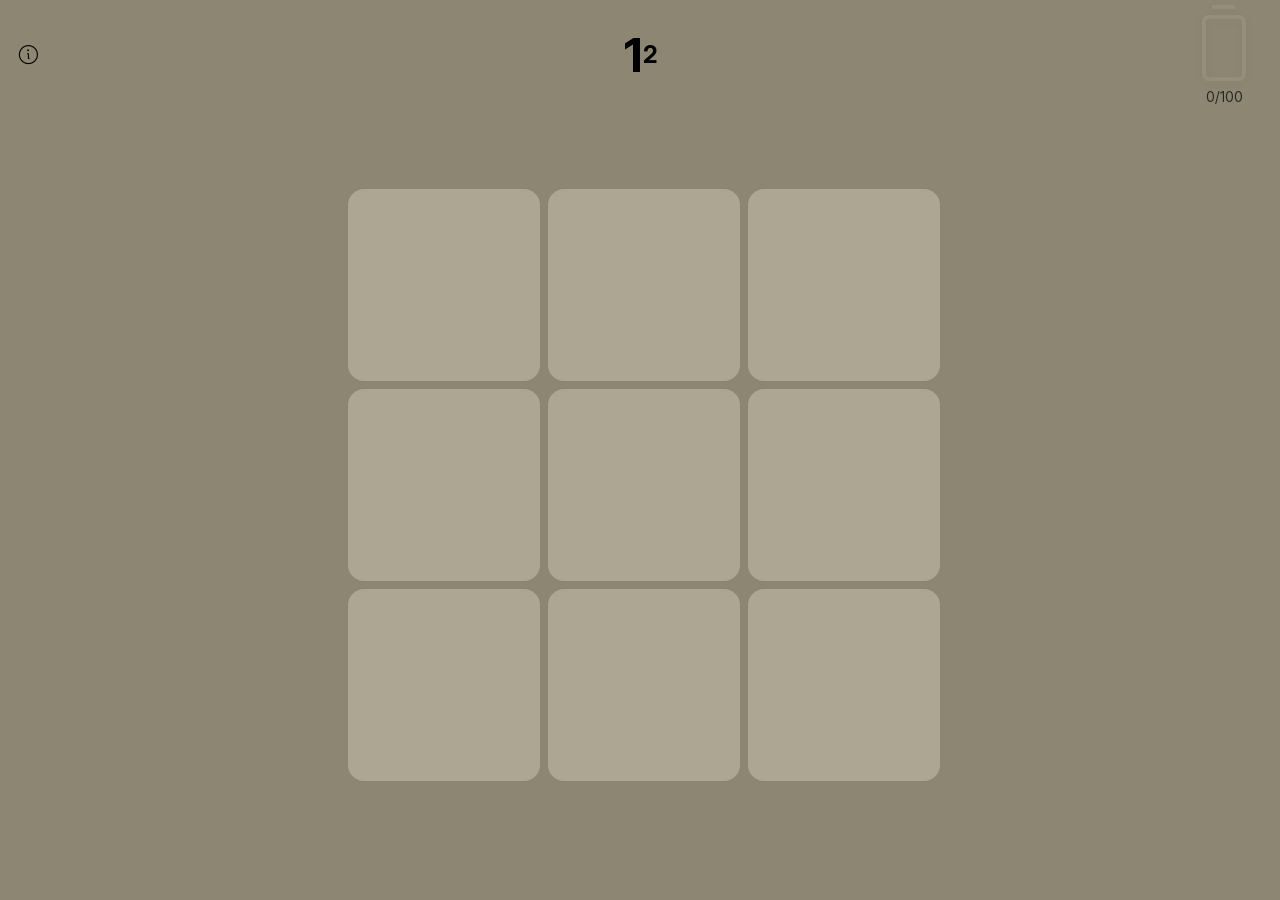
<file: index.html>
<!doctype html>
<html>
  <head>
    <meta name="viewport" content="width=device-width, initial-scale=1.0" />
    <meta charset="utf-8" />
    <title>Dual N-Back v2</title>
    <link rel="manifest" href="manifest.json" />
    <link rel="icon" type="image/png" href="icon.png" />
    <link rel="stylesheet" type="text/css" href="style.css" />
    <link rel="stylesheet" href="fonts/inter.css" />
    <link rel="stylesheet" href="fonts/monoid.css" />
    <link rel="stylesheet" href="fonts/phosphor/phosphor.css" />
  </head>
  <body>
    <!-- Game container -->
    <div id="game-container">
      <!-- Top info bar -->
      <div id="top-bar">
        <div id="round-display"></div>
        <div id="level-display">1<sub>2</sub></div>
        <div id="brain-progress">
          <div class="brain-progress-content">
            <div class="brain-container">
              <div class="brain-base">&#xe74e;</div>
              <div class="brain-progress-fill">&#xe74e;</div>
              <div class="brain-fire-fill">&#xe74e;</div>
              <canvas id="fire-canvas"></canvas>
            </div>
            <div class="progress-text">0/100</div>
          </div>
        </div>
      </div>

      <!-- Main grid area -->
      <div id="grid-container">
        <div class="grid">
          <div class="square" data-pos="0" id="s0">
            <div class="square-inner"></div>
          </div>
          <div class="square" data-pos="1" id="s1">
            <div class="square-inner"></div>
          </div>
          <div class="square" data-pos="2" id="s2">
            <div class="square-inner"></div>
          </div>
          <div class="square" data-pos="3" id="s3">
            <div class="square-inner"></div>
          </div>
          <div class="square" data-pos="4" id="s4">
            <div class="square-inner"></div>
          </div>
          <div class="square" data-pos="5" id="s5">
            <div class="square-inner"></div>
          </div>
          <div class="square" data-pos="6" id="s6">
            <div class="square-inner"></div>
          </div>
          <div class="square" data-pos="7" id="s7">
            <div class="square-inner"></div>
          </div>
          <div class="square" data-pos="8" id="s8">
            <div class="square-inner"></div>
          </div>
        </div>
      </div>
      <div id="fillup">
        <div id="session-stars"></div>
      </div>
      <!-- Game buttons (hidden until game starts) -->
      <div id="button-left" class="side-button hidden">
        <span>Position</span>
      </div>
      <div id="button-right" class="side-button hidden">
        <span>Color</span>
      </div>
      <div id="button-bottom" class="bottom-button hidden">
        <span>Letter</span>
      </div>
      <div id="button-bottom-left" class="bottom-split-button hidden">
        <span>Letter</span>
      </div>
      <div id="button-bottom-right" class="bottom-split-button hidden">
        <span>Shape</span>
      </div>
      <div id="button-pause" class="pause-button hidden"></div>
    </div>

    <!-- Modals -->
    <div id="modal" class="hidden">
      <!-- Instructions modal -->
      <div id="modal-instructions" class="modal-content hidden">
        <h2>(nb) by Ruben Berenguel, 2024-2026</h2>
        <p>
          <strong
            ><a href="https://en.wikipedia.org/wiki/N-back">N-Back</a></strong
          >
          is a memory and attention training game. You must remember if the
          current position and color match what you saw
          <strong>N steps ago</strong>.
        </p>
        <hr />
        <h3>Setup</h3>
        <p>
          <strong>Select level:</strong> Click any square (1-9) to set N-back
          level
        </p>
        <p>
          <strong>Toggle mode:</strong> Click the same square again to switch
          between Dual (2) and Triple (3) modes
        </p>
        <p style="margin-left: 1rem; font-size: 0.9em; opacity: 0.9">
          → Dual mode: Track 2 dimensions (position + color)<br />
          → Triple mode: Track 3 dimensions (position + color + letter)
        </p>
        <p>
          <strong>Start:</strong> Click the level number at top or anywhere in
          the bottom
        </p>
        <hr />
        <h3>Playing</h3>
        <p>
          <strong>Position:</strong> Press left edge if position matches N steps
          ago
        </p>
        <p>
          <strong>Color:</strong> Press right edge if color matches N steps ago
        </p>
        <p>
          <strong>Letter (Triple):</strong> Press bottom if letter matches N
          steps ago
        </p>
        <p>
          Press again to toggle off. You can answer multiple dimensions per
          round.
        </p>
        <hr />
        <h3>Feedback</h3>
        <p><strong>Green flash:</strong> Correct answer</p>
        <p><strong>Red flash:</strong> Wrong answer</p>
        <p>
          <strong>Grey fill:</strong> Overall session progress (0-100 rounds)
        </p>
        <p>
          <strong>Colorful fire fill:</strong> Perfect round streak (only
          increases when all dimensions correct)
        </p>
        <p>
          <strong>Click progress icon:</strong> View training calendar (when not
          playing)
        </p>
        <hr />
        <h3>Daily Sessions</h3>
        <p>
          <strong>Achievement icons:</strong> Each completed session (100
          rounds) earns a random achievement icon displayed in the play area
        </p>
        <p>
          <strong>Daily goal:</strong> Aim for 3+ sessions per day. Icons reset
          daily to track today's progress
        </p>
        <hr />
        <h3>Controls</h3>
        <p><strong>Touch/mouse:</strong> Edges</p>
        <p><strong>Keyboard:</strong> Z (position) / X (letter) / C (color)</p>
        <p><strong>Space:</strong> Start game / Pause / Resume</p>
        <p><strong>? key:</strong> Show this help</p>
        <p><strong>Escape:</strong> Close any modal</p>
        <p><strong>Restart:</strong> Click restart icon (↺) when paused</p>
        <button class="modal-icon-button modal-close-hint">&#xe4f6;</button>
      </div>

      <!-- Pause stats modal -->
      <div id="modal-pause" class="modal-content hidden">
        <h2>Current Session</h2>
        <p style="margin-top: 1rem" id="pause-level">Level: 3-back (Dual)</p>
        <p id="pause-rounds">Rounds: 42 / 100</p>
        <p id="pause-overall">Overall: 0%</p>
        <hr />
        <p id="pause-position">Position: 40/42 (95%)</p>
        <p id="pause-color">Color: 38/42 (90%)</p>
        <p id="pause-letter" class="hidden">Letter: 35/42 (83%)</p>
        <p id="pause-shape" class="hidden">Shape: 0/0 (0%)</p>
        <hr />
        <div id="pause-grid"></div>
        <button class="modal-icon-button modal-close-hint">&#xe4f6;</button>
      </div>

      <!-- Results modal -->
      <div id="modal-results" class="modal-content hidden">
        <h2>Game Over</h2>
        <p id="results-level">Level: 3-back (Dual)</p>
        <p id="results-rounds">Rounds: 100</p>
        <p id="results-overall">Overall: 87%</p>
        <hr />
        <p id="results-position">Position: 90/100 (90%)</p>
        <p id="results-color">Color: 85/100 (85%)</p>
        <p id="results-letter" class="hidden">Letter: 86/100 (86%)</p>
        <p id="results-shape" class="hidden">Shape: 0/0 (0%)</p>
        <hr />
        <div id="results-grid"></div>
        <p id="results-suggestion">Consider advancing to a higher level</p>
        <button class="modal-icon-button modal-close-hint">&#xe4f6;</button>
      </div>

      <!-- History modal -->
      <div id="modal-history" class="modal-content hidden">
        <h2>Training Calendar</h2>
        <div id="history-list">
          <!-- Will be populated dynamically -->
        </div>
        <div class="modal-buttons">
          <button
            class="modal-icon-button"
            id="export-sessions"
            title="Export session data"
          >
            &#xe248;
          </button>
          <button class="modal-icon-button modal-close-hint">&#xe4f6;</button>
        </div>
      </div>

      <!-- Session detail modal -->
      <div id="modal-session-detail" class="modal-content hidden">
        <h2>Session Details</h2>
        <p id="session-detail-date"></p>
        <p id="session-detail-level"></p>
        <p id="session-detail-overall"></p>
        <hr />
        <p id="session-detail-position"></p>
        <p id="session-detail-color"></p>
        <p id="session-detail-letter" class="hidden"></p>
        <p id="session-detail-shape" class="hidden"></p>
        <hr />
        <div id="session-detail-grid"></div>
        <div class="modal-buttons">
          <button class="modal-icon-button" id="back-to-calendar">
            &#xe5a4;
          </button>
          <button class="modal-icon-button modal-close-hint">&#xe4f6;</button>
        </div>
      </div>
    </div>

    <script type="module" src="nb.js"></script>

    <!-- SVG Clip Paths for Rounded Shapes -->
    <svg width="0" height="0" style="position: absolute">
      <defs>
        <!-- Shape 2: Triangle Up (Rounded) -->
        <clipPath id="shape-triangle-up" clipPathUnits="objectBoundingBox">
          <path
            d="M0.5 0.05 Q0.5 0 0.55 0.1 L0.9 0.8 Q0.95 0.9 0.85 0.9 H0.15 Q0.05 0.9 0.1 0.8 L0.45 0.1 Q0.5 0 0.5 0.05 Z"
          />
        </clipPath>
        <!-- Shape 3: Triangle Down (Rounded) -->
        <clipPath id="shape-triangle-down" clipPathUnits="objectBoundingBox">
          <path
            d="M0.5 0.95 Q0.5 1 0.55 0.9 L0.9 0.2 Q0.95 0.1 0.85 0.1 H0.15 Q0.05 0.1 0.1 0.2 L0.45 0.9 Q0.5 1 0.5 0.95 Z"
          />
        </clipPath>
        <!-- Shape 4: Diamond (Rounded) -->
        <clipPath id="shape-diamond" clipPathUnits="objectBoundingBox">
          <path
            d="M0.5 0.05 L0.95 0.5 L0.5 0.95 L0.05 0.5 Z"
            stroke-width="0.1"
            stroke-linejoin="round"
          />
          <!-- Basic path, but we can't use stroke-linejoin on clipPath. Using curves. -->
          <path
            d="M0.5 0.02 L0.98 0.5 L0.5 0.98 L0.02 0.5 Z"
            style="display: none"
          />
          <!-- Better path approximation -->
          <path
            d="M0.5 0.05 Q0.5 0 0.55 0.05 L0.95 0.45 Q1 0.5 0.95 0.55 L0.55 0.95 Q0.5 1 0.45 0.95 L0.05 0.55 Q0 0.5 0.05 0.45 L0.45 0.05 Q0.5 0 0.5 0.05 Z"
          />
        </clipPath>
        <!-- Shape 5: Star (Rounded) -->
        <clipPath id="shape-star" clipPathUnits="objectBoundingBox">
          <!-- Adjusted to round outer points -->
          <path
            d="M0.5 0.05 Q0.5 0 0.55 0.15 L0.62 0.35 L0.85 0.38 Q0.95 0.4 0.88 0.5 L0.7 0.65 L0.75 0.9 Q0.78 1 0.65 0.9 L0.5 0.8 L0.35 0.9 Q0.22 1 0.25 0.9 L0.3 0.65 L0.12 0.5 Q0.05 0.4 0.15 0.38 L0.38 0.35 L0.45 0.15 Q0.5 0 0.5 0.05 Z"
          />
        </clipPath>
        <!-- Shape 6: Trapezoid -->
        <clipPath id="shape-trapezoid" clipPathUnits="objectBoundingBox">
          <path
            d="M0.25 0.05 L0.75 0.05 A0.05 0.05 0 0 1 0.8 0.1 L0.95 0.9 A0.05 0.05 0 0 1 0.9 0.95 H0.1 A0.05 0.05 0 0 1 0.05 0.9 L0.2 0.1 A0.05 0.05 0 0 1 0.25 0.05 Z"
          />
        </clipPath>
        <!-- Shape 7: Pentagon (Rounded) -->
        <clipPath id="shape-pentagon" clipPathUnits="objectBoundingBox">
          <path
            d="M0.5 0.05 Q0.5 0 0.6 0.1 L0.95 0.35 Q1 0.4 0.95 0.5 L0.8 0.9 Q0.75 1 0.65 0.95 H0.35 Q0.25 1 0.2 0.9 L0.05 0.5 Q0 0.4 0.05 0.35 L0.4 0.1 Q0.5 0 0.5 0.05 Z"
          />
        </clipPath>
        <!-- Shape 8: Octagon -->
        <clipPath id="shape-octagon" clipPathUnits="objectBoundingBox">
          <path
            d="M0.3 0.02 H0.7 L0.98 0.3 V0.7 L0.7 0.98 H0.3 L0.02 0.7 V0.3 Z"
          />
        </clipPath>
      </defs>
    </svg>
    <script>
      // Register service worker for PWA offline support
      if ("serviceWorker" in navigator) {
        window.addEventListener("load", () => {
          navigator.serviceWorker
            .register("./sw.js")
            .then((reg) => console.log("Service Worker registered"))
            .catch((err) =>
              console.log("Service Worker registration failed:", err),
            );
        });
      }
    </script>
  </body>
</html>
</file>
<file: style.css>
:root {
  /* Colors */
  --color1: #ffe119;
  --color2: #4363f8;
  --color3: #f58231;
  --color4: #fcbeff;
  --color5: #800000;
  --color6: #009055;
  --color7: #604530;
  --color8: #696969;
  --color9: #ffffff;

  --sd-red: #dc322f;
  --sd-green: #859900;
  --dark: #2b3b4b;
  --light: #ada693;
  --light-2: #8d8673;
  --background: var(--light-2);
  --alternate-background: var(--light);
  --text-color: black;
}

* {
  margin: 0;
  padding: 0;
  box-sizing: border-box;
}

html,
body {
  width: 100%;
  height: 100%;
  overflow: hidden;
  background-color: var(--background);
  font-family: "Inter", sans-serif;
  touch-action: none;
  user-select: none;
}

/* Utility classes */
.hidden {
  display: none !important;
  opacity: 0;
  pointer-events: none;
}

/* Main game container */
#game-container {
  width: 100%;
  height: 100%;
  display: flex;
  flex-direction: column;
  position: relative;
}

/* Top bar with level and stats */
#top-bar {
  display: flex;
  justify-content: space-between;
  align-items: center;
  padding: 0.25rem 1rem;
  font-size: 2rem;
  color: var(--text-color);
  z-index: 100;
  flex-shrink: 0;
}

#level-display {
  font-size: 3rem;
  font-weight: 600;
  font-family: "Inter", sans-serif;
  cursor: pointer;
  width: 100%;
  display: flex;
  align-items: center;
  justify-content: center;
}

#level-display sub {
  font-size: 50%;
  vertical-align: sub;
  line-height: 0;
}

#round-display {
  font-size: 1.5rem;
  min-width: 15%;
  max-width: 15%;
  display: flex;
  align-items: center;
  justify-content: flex-start;
}

/* Brain progress indicator */
#brain-progress {
  display: flex;
  justify-content: flex-end;
  align-items: center;
  min-width: 15%;
  max-width: 15%;
  margin-left: auto;
}

.brain-progress-content {
  display: flex;
  flex-direction: column;
  align-items: center;
  gap: 0.25rem;
}

.brain-container {
  position: relative;
  width: 5rem;
  height: 5rem;
  filter: drop-shadow(0 2px 4px rgba(0, 0, 0, 0.1));
  transition: transform 0.3s ease;
  font-family: "Phosphor-Light";
  font-size: 5rem;
  line-height: 1;
}

#fire-canvas {
  position: absolute;
  inset: 0;
  width: 100%;
  height: 100%;
  pointer-events: none;
  z-index: 10;
  /* Optional: makes particles glow against the dark background */
  mix-blend-mode: screen;
}

.brain-container.pop {
  animation: brain-pop 0.6s ease-out;
}

@keyframes brain-pop {
  0% {
    transform: scale(1);
  }
  30% {
    transform: scale(0.9);
  }
  60% {
    transform: scale(1.15);
  }
  80% {
    transform: scale(0.98);
  }
  100% {
    transform: scale(1);
  }
}

.brain-base {
  color: var(--light);
  opacity: 0.3;
}

/* Overall progress fill - solid grey */
.brain-progress-fill {
  position: absolute;
  top: 0;
  left: 0;
  color: #555;
  clip-path: inset(var(--progress-inset, 100%) 0 0 0);
  transition: clip-path 0.5s ease;
}

/* Fire/momentum fill - colorful gradient, only increases on perfect rounds */
.brain-fire-fill {
  position: absolute;
  top: 0;
  left: 0;
  background: linear-gradient(to top, #dc143c, #ff4500, #ffa500, #ffd700);
  -webkit-background-clip: text;
  background-clip: text;
  color: transparent;
  clip-path: inset(var(--fire-inset, 100%) 0 0 0);
  transition:
    clip-path 0.5s ease,
    background 1s ease;
  animation-play-state: running;
}

/* Progress text below brain */
.progress-text {
  font-size: 0.9rem;
  color: var(--text-color);
  opacity: 0.7;
  font-weight: 500;
}

/* Grid container - centers the grid */
#grid-container {
  /*flex: 1;*/
  display: flex;
  align-items: center;
  justify-content: center;
  padding: 0;
  margin-top: 5rem;
  position: relative;
}

#fillup {
  width: 100%;
  flex: 1;
  position: relative;
}

/* Session stars container */
#session-stars {
  position: absolute;
  top: 30%;
  left: 0;
  right: 0;
  height: 3rem;
  pointer-events: none;
}

@keyframes starGradientShift {
  0% {
    background-position: 0% 50%;
  }
  100% {
    background-position: 100% 50%;
  }
}

.session-star {
  position: absolute;
  top: 0;
  transform: translateX(-50%);
  font-family: "Phosphor-Light";
  font-size: 2rem;
  background-image: linear-gradient(
    90deg,
    #ff8c00,
    #ffa500,
    #ffb733,
    #ffd700,
    #ffb733,
    #ffa500,
    #ff8c00
  );
  background-size: 200% 100%;
  -webkit-background-clip: text;
  background-clip: text;
  color: transparent;
  opacity: 0.6;
  transition: opacity 0.3s ease;
  animation: starGradientShift 3s linear infinite alternate;
}

.session-star:hover {
  opacity: 1;
}

/* 3x3 grid */
.grid {
  display: grid;
  grid-template-columns: repeat(3, 1fr);
  grid-template-rows: repeat(3, 1fr);
  gap: 0.5rem;
  max-width: min(82vw, 70vh);
  max-height: min(82vw, 70vh);
  aspect-ratio: 1;
  width: 100%;
}

/* Individual squares */
.square {
  background-color: var(--alternate-background);
  border-radius: 1rem;
  cursor: pointer;
  position: relative;
  padding: 3rem;
}

.square:active {
  transform: scale(0.95);
}

.square.was-active {
  animation: shake 0.15s ease-in-out;
}

/* Timer border using pseudo-element */
.square.active::before {
  content: "";
  position: absolute;
  inset: 0;
  border-radius: 1rem;
  background-color: var(--active-color);
  animation: timer-countdown var(--timer-duration) linear forwards;
  z-index: 0;
  clip-path: inherit;
}

@keyframes timer-countdown {
  from {
    inset: 43%;
  }
  to {
    inset: 0;
  }
}

/* Shapes for Quad Mode */
/* Shapes for Quad Mode */
.shape-0 {
  clip-path: inset(0% 0% 0% 0% round 1rem);
} /* Square (Rounded) */
.shape-1 {
  clip-path: circle(50% at 50% 50%);
} /* Circle */
.shape-2 {
  clip-path: url(#shape-triangle-up);
} /* Triangle Up */
.shape-3 {
  clip-path: url(#shape-triangle-down);
} /* Triangle Down */
.shape-4 {
  clip-path: url(#shape-diamond);
} /* Diamond */
.shape-5 {
  clip-path: url(#shape-star);
} /* Star */
.shape-6 {
  clip-path: url(#shape-trapezoid);
} /* Trapezoid */
.shape-7 {
  clip-path: url(#shape-pentagon);
} /* Pentagon */
.shape-8 {
  clip-path: url(#shape-octagon);
} /* Octagon */

@keyframes shake {
  0%,
  100% {
    transform: translate(0, 0);
  }
  10% {
    transform: translate(-3px, -2px);
  }
  20% {
    transform: translate(3px, 2px);
  }
  30% {
    transform: translate(-3px, 2px);
  }
  40% {
    transform: translate(3px, -2px);
  }
  50% {
    transform: translate(-3px, -2px);
  }
  60% {
    transform: translate(3px, 2px);
  }
  70% {
    transform: translate(-3px, 1px);
  }
  80% {
    transform: translate(2px, -1px);
  }
  90% {
    transform: translate(-1px, 1px);
  }
}

.square-inner {
  width: 100%;
  height: 100%;
  background-color: var(--alternate-background);
  border-radius: 0.75rem;
  position: relative;
  display: flex;
  align-items: center;
  justify-content: center;
  font-size: 3rem;
  color: var(--text-color);
  font-weight: 600;
  z-index: 1;
}

.square.active .square-inner {
  background-color: transparent;
}

/* Letter circle container */
.letter-circle {
  position: absolute;
  top: 50%;
  left: 50%;
  transform: translate(-50%, -50%);
  width: 4rem;
  height: 4rem;
  border-radius: 50%;
  background-color: rgba(141, 134, 115, 0.85);
  display: flex;
  align-items: center;
  justify-content: center;
  font-size: 2.5rem;
  font-weight: 600;
  color: var(--active-color);
  z-index: 10;
  /*box-shadow: 0 0 0.5rem rgba(0, 0, 0, 0.2);*/
}

/* Active square styling */
.square.active .square-inner {
  background-color: var(--active-color);
  transition: background-color 0.3s ease;
}

/* Side buttons */
.side-button {
  position: fixed;
  top: 0;
  bottom: 0;
  width: 25%;
  display: flex;
  align-items: center;
  justify-content: center;
  background-color: rgba(0, 0, 0, 0);
  cursor: pointer;
  z-index: 50;
  transition: background-color 0.2s ease;
}

.side-button:active {
  background-color: rgba(0, 0, 0, 0.1);
}

/* Feedback bar - full height vertical slice at screen edge */
.side-button::before {
  content: "";
  position: absolute;
  top: 0;
  bottom: 0;
  width: 1.5rem;
  background-color: transparent;
  z-index: -1;
  transition: background-color 0.3s ease;
}

#button-left::before {
  left: 0;
}

#button-right::before {
  right: 0;
}

.side-button.pressed::before {
  background-color: var(--dark);
}

.side-button.correct::before {
  background-color: var(--sd-green);
}

.side-button.incorrect::before {
  background-color: var(--sd-red);
}

.side-button.pressed span {
  color: var(--light);
  opacity: 1;
}

.side-button.correct span,
.side-button.incorrect span {
  color: white;
  opacity: 1;
}

#button-left {
  left: 0;
  writing-mode: vertical-lr;
  text-orientation: upright;
}

#button-left span {
  position: absolute;
  left: 0.1rem;
}

#button-right {
  right: 0;
  writing-mode: vertical-rl;
  text-orientation: upright;
}

#button-right span {
  position: absolute;
  right: 0.1rem;
}

.side-button span {
  font-size: 0.9rem;
  color: var(--text-color);
  letter-spacing: 0.15rem;
  opacity: 0;
  font-weight: 300;
  /*padding: 0.5rem 0.25rem;*/
  transition: opacity 0.3s ease;
}

/* Bottom button */
.bottom-button {
  position: fixed;
  bottom: 0;
  left: 0;
  right: 0;
  height: 30%; /* Increased from 15% to 30% */
  display: flex;
  align-items: end;
  justify-content: center;
  background-color: rgba(0, 0, 0, 0);
  cursor: pointer;
  z-index: 60; /* Increased to cover side buttons */
  transition: background-color 0.2s ease;
}

.bottom-button:active {
  background-color: rgba(0, 0, 0, 0.1);
}

/* Feedback bar - horizontal slice at bottom */
.bottom-button::before {
  content: "";
  position: absolute;
  left: 0;
  right: 0;
  bottom: 0;
  height: 2.5rem;
  background-color: transparent;
  z-index: -1;
  transition: background-color 0.3s ease;
}

.bottom-button.pressed::before {
  background-color: var(--dark);
}

.bottom-button.correct::before {
  background-color: var(--sd-green);
}

.bottom-button.incorrect::before {
  background-color: var(--sd-red);
}

.bottom-button.pressed span {
  color: var(--light);
  opacity: 1;
}

.bottom-button.correct span,
.bottom-button.incorrect span {
  color: white;
  opacity: 1;
}

.bottom-button span {
  font-size: 1.2rem;
  color: var(--text-color);
  letter-spacing: 0.2rem;
  opacity: 0;
  font-weight: 300;
  padding: 0.5rem 1rem;
  transition: opacity 0.3s ease;
}

/* Bottom Split Buttons (Quad Mode) */
.bottom-split-button {
  position: fixed;
  bottom: 0;
  height: 25%; /* Reduced from 35% to 25% */
  width: 50%; /* Increased from 25% */
  display: flex;
  align-items: end;
  justify-content: center;
  background-color: rgba(0, 0, 0, 0);
  cursor: pointer;
  z-index: 60; /* Higher than side buttons (50) */
  transition: background-color 0.2s ease;
}

/* ... keep other styles ... */

.bottom-split-button::before {
  content: "";
  position: absolute;
  left: 0;
  right: 0;
  bottom: 0;
  height: 2.5rem;
  background-color: transparent;
  z-index: -1;
  transition: background-color 0.3s ease;
}

/* ... keep intervening styles ... */

#button-bottom-left {
  left: 0; /* Align to left edge */
  padding-right: 2rem; /* Visual separation from center */
}

#button-bottom-right {
  right: 0; /* Align to right edge */
  left: auto; /* Override previous left positioning */
  padding-left: 2rem; /* Visual separation from center */
}

/* Pause button (middle area) */
.pause-button {
  position: fixed;
  top: 0;
  left: 25%;
  right: 25%;
  bottom: 15%;
  cursor: pointer;
  z-index: 40;
}

/* Modal */
#modal {
  position: fixed;
  top: 0;
  left: 0;
  width: 100%;
  height: 100%;
  background-color: transparent;
  display: flex;
  align-items: center;
  justify-content: center;
  z-index: 1000;
  pointer-events: none;
}

#modal a {
  color: darkgreen;
}

#modal .modal-content {
  pointer-events: auto;
}

.modal-content {
  background-color: var(--background);
  padding: 2rem;
  border-radius: 0.5rem;
  border: 2px solid var(--dark);
  max-width: 95%;
  max-height: 95%;
  overflow-y: auto;
  overflow-x: hidden;
  font-size: 1rem;
  color: var(--text-color);
  font-family: "Monoid", monospace;
}

.modal-content p {
  margin-top: 1rem;
}

.modal-content h2 {
  text-align: center;
}

.modal-content h3 {
  margin-top: 1rem;
}

.modal-content hr {
  margin: 1rem 0;
  border: none;
  border-top: 1px solid var(--text-color);
}

.modal-icon-button {
  margin-top: 1.5rem;
  background: none;
  border: 1px solid var(--text-color);
  color: var(--text-color);
  font-family: "Phosphor-Light";
  font-size: 1.5rem;
  padding: 0.5rem 1rem;
  cursor: pointer;
  border-radius: 0.25rem;
  transition: background 0.2s ease;
  opacity: 0.8;
}

.modal-icon-button:hover {
  background: rgba(0, 0, 0, 0.1);
  opacity: 1;
}

.modal-icon-button:active {
  transform: scale(0.95);
}

.modal-buttons {
  display: flex;
  gap: 0.5rem;
  justify-content: center;
  margin-top: 1.5rem;
}

.modal-buttons .modal-icon-button {
  margin-top: 0;
}

#results-suggestion {
  font-size: 0.85rem;
  opacity: 0.7;
}

#history-list {
  max-height: 60vh;
  overflow-y: auto;
}

/* Fixed-height modals so layout doesn't shift with content */
#modal-history,
#modal-pause {
  height: 90%;
}

#modal-history {
  width: 95%;
  display: flex;
  flex-direction: column;
}

#modal-history #history-list {
  flex: 1;
  min-height: 0;
  max-height: none;
}

/* Calendar view styles */
.calendar-streak {
  text-align: center;
  font-size: 0.85rem;
  opacity: 0.85;
  margin-bottom: 0.75rem;
  letter-spacing: 0.03rem;
}

.streak-icon {
  font-family: "Phosphor-Light";
}

.calendar-header {
  display: flex;
  align-items: center;
  justify-content: space-between;
  margin-bottom: 1rem;
  padding-bottom: 0.5rem;
  border-bottom: 1px solid var(--text-color);
}

.calendar-header h3 {
  margin: 0;
  font-size: 1.2rem;
}

.calendar-nav {
  background: none;
  border: 1px solid var(--text-color);
  color: var(--text-color);
  font-size: 1.2rem;
  padding: 0.25rem 0.75rem;
  cursor: pointer;
  border-radius: 0.25rem;
  font-family: "Monoid", monospace;
}

.calendar-nav:hover {
  background: rgba(0, 0, 0, 0.1);
}

.calendar-nav:active {
  transform: scale(0.95);
}

.calendar-grid {
  display: grid;
  grid-template-columns: repeat(7, 1fr);
  gap: 0.25rem;
  margin-bottom: 1rem;
}

.calendar-day-header {
  text-align: center;
  font-size: 0.75rem;
  opacity: 0.6;
  padding: 0.5rem 0;
  font-weight: 600;
}

.calendar-day {
  aspect-ratio: 1;
  display: flex;
  flex-direction: column;
  align-items: center;
  justify-content: center;
  gap: 0.1rem;
  border-radius: 0.25rem;
  background: rgba(255, 255, 255, 0.05);
  position: relative;
  font-size: 0.85rem;
  padding: 0.25rem;
}

.calendar-day.empty {
  background: transparent;
}

.calendar-day.has-sessions {
  background: rgba(34, 197, 94, 0.2);
  cursor: pointer;
  border: 1px solid rgba(34, 197, 94, 0.3);
}

.calendar-day.has-sessions:hover {
  background: rgba(34, 197, 94, 0.3);
  transform: scale(1.05);
}

.calendar-day.today {
  border: 2px solid var(--text-color);
  font-weight: 600;
}

.calendar-day.today.has-sessions {
  border: 2px solid rgba(34, 197, 94, 0.8);
}

.calendar-day-number {
  font-size: 0.9rem;
  font-weight: 600;
}

.session-indicator {
  font-size: 0.6rem;
  opacity: 0.8;
  font-weight: 600;
  color: #333;
  line-height: 1;
}

/* Day details panel */
.day-details {
  border-top: 1px solid var(--text-color);
  padding-top: 1rem;
  margin-top: 1rem;
}

.day-details.hidden {
  display: none;
}

.day-details-header {
  display: flex;
  align-items: center;
  justify-content: space-between;
  margin-bottom: 0.75rem;
}

.day-details-header h3 {
  margin: 0;
  font-size: 1rem;
}

.close-details {
  background: none;
  border: none;
  color: var(--text-color);
  font-size: 1.5rem;
  cursor: pointer;
  padding: 0;
  width: 1.5rem;
  height: 1.5rem;
  display: flex;
  align-items: center;
  justify-content: center;
  opacity: 0.7;
  line-height: 1;
}

.close-details:hover {
  opacity: 1;
}

.day-sessions {
  display: flex;
  flex-direction: column;
  gap: 0.5rem;
}

.session-card {
  padding: 0.5rem;
  border: 1px solid rgba(255, 255, 255, 0.1);
  border-radius: 0.25rem;
  background: rgba(255, 255, 255, 0.02);
  cursor: pointer;
  transition: background 0.2s ease;
}

.session-card:hover {
  background: rgba(255, 255, 255, 0.05);
}

.session-content {
  display: flex;
  justify-content: space-between;
  align-items: center;
  gap: 0.5rem;
}

.session-info {
  flex: 1;
}

.session-header {
  display: flex;
  justify-content: space-between;
  align-items: baseline;
  margin-bottom: 0.25rem;
  font-size: 0.9rem;
}

.session-time {
  font-size: 0.7rem;
  opacity: 0.6;
}

.session-stats {
  display: flex;
  gap: 0.75rem;
  font-size: 0.75rem;
  opacity: 0.9;
}

/* Mini progress grid (20x20 pixels) */
.mini-progress-grid {
  display: grid;
  grid-template-columns: repeat(10, 1fr);
  gap: 0;
  width: 20px;
  height: 20px;
  flex-shrink: 0;
}

.mini-cell {
  width: 2px;
  height: 2px;
  background: rgba(0, 0, 0, 0.2);
}

.mini-cell.empty {
  background: rgba(255, 255, 255, 0.1);
}

.mini-cell.all-correct {
  background: #22c55e;
}

.mini-cell.partial {
  background: #eab308;
}

.mini-cell.incorrect {
  background: #ef4444;
}

.mini-grid-placeholder {
  width: 20px;
  height: 20px;
  background: rgba(0, 0, 0, 0.1);
  border-radius: 2px;
}

/* Custom scrollbar for modal */
.modal-content::-webkit-scrollbar {
  width: 12px;
}

.modal-content::-webkit-scrollbar-track {
  background: var(--alternate-background);
  border-radius: 0.5rem;
}

.modal-content::-webkit-scrollbar-thumb {
  background: var(--dark);
  border-radius: 0.5rem;
  border: 2px solid var(--alternate-background);
}

.modal-content::-webkit-scrollbar-thumb:hover {
  background: var(--text-color);
}

/* Firefox scrollbar styling */
.modal-content {
  scrollbar-width: thin;
  scrollbar-color: var(--dark) var(--alternate-background);
}

/* Progress grid (10x10 matrix showing per-round results) */
.progress-grid {
  display: grid;
  grid-template-columns: repeat(10, 1fr);
  gap: 2px;
  margin: 1rem 0;
  padding: 0.5rem;
  background: rgba(0, 0, 0, 0.1);
  border-radius: 0.5rem;
}

.grid-cell {
  aspect-ratio: 1;
  display: flex;
  flex-direction: column;
  gap: 1px;
  background: rgba(0, 0, 0, 0.2);
  border-radius: 2px;
  overflow: hidden;
}

.grid-cell.empty {
  background: rgba(255, 255, 255, 0.1);
}

.cell-bar {
  flex: 1;
  min-height: 0;
}

/* Responsive adjustments */
@media (min-width: 768px) {
  .modal-content {
    max-width: 600px;
  }

  .side-button span,
  .bottom-button span {
    font-size: 1.2rem;
  }
}

@media (min-width: 1024px) {
  /* Desktop: narrower side buttons */
  .side-button {
    width: 20%;
  }

  .bottom-button {
    left: 20%;
    right: 20%;
  }

  .pause-button {
    left: 20%;
    right: 20%;
  }

  .grid {
    max-width: min(70vw, 65vh);
    max-height: min(70vw, 65vh);
  }

  .square {
    padding: 6rem;
  }

  /* Hover states for desktop */
  .side-button:hover,
  .bottom-button:hover {
    background-color: rgba(0, 0, 0, 0.05);
  }

  .square:hover {
    transform: scale(1.02);
  }
}

/* Mobile: tighter modal and smaller calendar typography */
@media (max-width: 767px) {
  .modal-content {
    padding: 1rem;
  }

  .modal-content h2 {
    font-size: 1.1rem;
  }

  .calendar-header h3 {
    font-size: 0.9rem;
  }

  .calendar-grid {
    gap: 0.15rem;
  }

  .calendar-day {
    padding: 0.15rem;
  }
}

/* Landscape mode adjustments */
@media (orientation: landscape) and (max-height: 600px) {
  #top-bar {
    padding: 0.5rem 1rem;
    font-size: 1.5rem;
  }

  #level-display {
    font-size: 2rem;
  }

  .grid {
    max-width: min(60vw, 70vh);
    max-height: min(60vw, 70vh);
  }
}
</file>
<file: fonts/inter.css>
@font-face {
  font-family: "Inter";
  src: url("./InterDisplay-Regular.woff2") format("woff2");
}
@font-face {
  font-family: "Inter";
  src: url("./InterDisplay-Bold.woff2") format("woff2");
  font-weight: bold;
  font-style: normal;
}
@font-face {
  font-family: "Inter";
  src: url("./InterDisplay-Italic.woff2") format("woff2");
  font-weight: normal;
  font-style: italic;
}
</file>
<file: fonts/monoid.css>
@font-face {
  font-family: "Monoid";
  src: url("./monoid-regular.woff2") format("woff2");
  font-weight: normal;
  font-style: normal;
}
@font-face {
  font-family: "Monoid";
  src: url("./monoid-bold.woff2") format("woff2");
  font-weight: bold;
  font-style: normal;
}
@font-face {
  font-family: "Monoid";
  src: url("./monoid-italic.woff2") format("woff2");
  font-weight: normal;
  font-style: italic;
}
</file>
<file: fonts/phosphor/phosphor.css>
@font-face {
  font-family: "Phosphor-Light";
  src: url("./Phosphor-Light.woff2") format("woff2");
  font-weight: normal;
  font-style: normal;
  font-display: block;
}

.ph-light {
  /* use !important to prevent issues with browser extensions that change fonts */
  font-family: "Phosphor-Light" !important;
  speak: never;
  font-style: normal;
  font-weight: normal;
  font-variant: normal;
  text-transform: none;
  line-height: 1;

  /* Enable Ligatures ================ */
  letter-spacing: 0;
  -webkit-font-feature-settings: "liga";
  -moz-font-feature-settings: "liga=1";
  -moz-font-feature-settings: "liga";
  -ms-font-feature-settings: "liga" 1;
  font-feature-settings: "liga";
  -webkit-font-variant-ligatures: discretionary-ligatures;
  font-variant-ligatures: discretionary-ligatures;

  /* Better Font Rendering =========== */
  -webkit-font-smoothing: antialiased;
  -moz-osx-font-smoothing: grayscale;
}

.ph-light.ph-acorn:before {
  content: "\eb9a";
}
.ph-light.ph-address-book:before {
  content: "\e6f8";
}
.ph-light.ph-address-book-tabs:before {
  content: "\ee4e";
}
.ph-light.ph-air-traffic-control:before {
  content: "\ecd8";
}
.ph-light.ph-airplane:before {
  content: "\e002";
}
.ph-light.ph-airplane-in-flight:before {
  content: "\e4fe";
}
.ph-light.ph-airplane-landing:before {
  content: "\e502";
}
.ph-light.ph-airplane-takeoff:before {
  content: "\e504";
}
.ph-light.ph-airplane-taxiing:before {
  content: "\e500";
}
.ph-light.ph-airplane-tilt:before {
  content: "\e5d6";
}
.ph-light.ph-airplay:before {
  content: "\e004";
}
.ph-light.ph-alarm:before {
  content: "\e006";
}
.ph-light.ph-alien:before {
  content: "\e8a6";
}
.ph-light.ph-align-bottom:before {
  content: "\e506";
}
.ph-light.ph-align-bottom-simple:before {
  content: "\eb0c";
}
.ph-light.ph-align-center-horizontal:before {
  content: "\e50a";
}
.ph-light.ph-align-center-horizontal-simple:before {
  content: "\eb0e";
}
.ph-light.ph-align-center-vertical:before {
  content: "\e50c";
}
.ph-light.ph-align-center-vertical-simple:before {
  content: "\eb10";
}
.ph-light.ph-align-left:before {
  content: "\e50e";
}
.ph-light.ph-align-left-simple:before {
  content: "\eaee";
}
.ph-light.ph-align-right:before {
  content: "\e510";
}
.ph-light.ph-align-right-simple:before {
  content: "\eb12";
}
.ph-light.ph-align-top:before {
  content: "\e512";
}
.ph-light.ph-align-top-simple:before {
  content: "\eb14";
}
.ph-light.ph-amazon-logo:before {
  content: "\e96c";
}
.ph-light.ph-ambulance:before {
  content: "\e572";
}
.ph-light.ph-anchor:before {
  content: "\e514";
}
.ph-light.ph-anchor-simple:before {
  content: "\e5d8";
}
.ph-light.ph-android-logo:before {
  content: "\e008";
}
.ph-light.ph-angle:before {
  content: "\e7bc";
}
.ph-light.ph-angular-logo:before {
  content: "\eb80";
}
.ph-light.ph-aperture:before {
  content: "\e00a";
}
.ph-light.ph-app-store-logo:before {
  content: "\e974";
}
.ph-light.ph-app-window:before {
  content: "\e5da";
}
.ph-light.ph-apple-logo:before {
  content: "\e516";
}
.ph-light.ph-apple-podcasts-logo:before {
  content: "\eb96";
}
.ph-light.ph-approximate-equals:before {
  content: "\edaa";
}
.ph-light.ph-archive:before {
  content: "\e00c";
}
.ph-light.ph-armchair:before {
  content: "\e012";
}
.ph-light.ph-arrow-arc-left:before {
  content: "\e014";
}
.ph-light.ph-arrow-arc-right:before {
  content: "\e016";
}
.ph-light.ph-arrow-bend-double-up-left:before {
  content: "\e03a";
}
.ph-light.ph-arrow-bend-double-up-right:before {
  content: "\e03c";
}
.ph-light.ph-arrow-bend-down-left:before {
  content: "\e018";
}
.ph-light.ph-arrow-bend-down-right:before {
  content: "\e01a";
}
.ph-light.ph-arrow-bend-left-down:before {
  content: "\e01c";
}
.ph-light.ph-arrow-bend-left-up:before {
  content: "\e01e";
}
.ph-light.ph-arrow-bend-right-down:before {
  content: "\e020";
}
.ph-light.ph-arrow-bend-right-up:before {
  content: "\e022";
}
.ph-light.ph-arrow-bend-up-left:before {
  content: "\e024";
}
.ph-light.ph-arrow-bend-up-right:before {
  content: "\e026";
}
.ph-light.ph-arrow-circle-down:before {
  content: "\e028";
}
.ph-light.ph-arrow-circle-down-left:before {
  content: "\e02a";
}
.ph-light.ph-arrow-circle-down-right:before {
  content: "\e02c";
}
.ph-light.ph-arrow-circle-left:before {
  content: "\e05a";
}
.ph-light.ph-arrow-circle-right:before {
  content: "\e02e";
}
.ph-light.ph-arrow-circle-up:before {
  content: "\e030";
}
.ph-light.ph-arrow-circle-up-left:before {
  content: "\e032";
}
.ph-light.ph-arrow-circle-up-right:before {
  content: "\e034";
}
.ph-light.ph-arrow-clockwise:before {
  content: "\e036";
}
.ph-light.ph-arrow-counter-clockwise:before {
  content: "\e038";
}
.ph-light.ph-arrow-down:before {
  content: "\e03e";
}
.ph-light.ph-arrow-down-left:before {
  content: "\e040";
}
.ph-light.ph-arrow-down-right:before {
  content: "\e042";
}
.ph-light.ph-arrow-elbow-down-left:before {
  content: "\e044";
}
.ph-light.ph-arrow-elbow-down-right:before {
  content: "\e046";
}
.ph-light.ph-arrow-elbow-left:before {
  content: "\e048";
}
.ph-light.ph-arrow-elbow-left-down:before {
  content: "\e04a";
}
.ph-light.ph-arrow-elbow-left-up:before {
  content: "\e04c";
}
.ph-light.ph-arrow-elbow-right:before {
  content: "\e04e";
}
.ph-light.ph-arrow-elbow-right-down:before {
  content: "\e050";
}
.ph-light.ph-arrow-elbow-right-up:before {
  content: "\e052";
}
.ph-light.ph-arrow-elbow-up-left:before {
  content: "\e054";
}
.ph-light.ph-arrow-elbow-up-right:before {
  content: "\e056";
}
.ph-light.ph-arrow-fat-down:before {
  content: "\e518";
}
.ph-light.ph-arrow-fat-left:before {
  content: "\e51a";
}
.ph-light.ph-arrow-fat-line-down:before {
  content: "\e51c";
}
.ph-light.ph-arrow-fat-line-left:before {
  content: "\e51e";
}
.ph-light.ph-arrow-fat-line-right:before {
  content: "\e520";
}
.ph-light.ph-arrow-fat-line-up:before {
  content: "\e522";
}
.ph-light.ph-arrow-fat-lines-down:before {
  content: "\e524";
}
.ph-light.ph-arrow-fat-lines-left:before {
  content: "\e526";
}
.ph-light.ph-arrow-fat-lines-right:before {
  content: "\e528";
}
.ph-light.ph-arrow-fat-lines-up:before {
  content: "\e52a";
}
.ph-light.ph-arrow-fat-right:before {
  content: "\e52c";
}
.ph-light.ph-arrow-fat-up:before {
  content: "\e52e";
}
.ph-light.ph-arrow-left:before {
  content: "\e058";
}
.ph-light.ph-arrow-line-down:before {
  content: "\e05c";
}
.ph-light.ph-arrow-line-down-left:before {
  content: "\e05e";
}
.ph-light.ph-arrow-line-down-right:before {
  content: "\e060";
}
.ph-light.ph-arrow-line-left:before {
  content: "\e062";
}
.ph-light.ph-arrow-line-right:before {
  content: "\e064";
}
.ph-light.ph-arrow-line-up:before {
  content: "\e066";
}
.ph-light.ph-arrow-line-up-left:before {
  content: "\e068";
}
.ph-light.ph-arrow-line-up-right:before {
  content: "\e06a";
}
.ph-light.ph-arrow-right:before {
  content: "\e06c";
}
.ph-light.ph-arrow-square-down:before {
  content: "\e06e";
}
.ph-light.ph-arrow-square-down-left:before {
  content: "\e070";
}
.ph-light.ph-arrow-square-down-right:before {
  content: "\e072";
}
.ph-light.ph-arrow-square-in:before {
  content: "\e5dc";
}
.ph-light.ph-arrow-square-left:before {
  content: "\e074";
}
.ph-light.ph-arrow-square-out:before {
  content: "\e5de";
}
.ph-light.ph-arrow-square-right:before {
  content: "\e076";
}
.ph-light.ph-arrow-square-up:before {
  content: "\e078";
}
.ph-light.ph-arrow-square-up-left:before {
  content: "\e07a";
}
.ph-light.ph-arrow-square-up-right:before {
  content: "\e07c";
}
.ph-light.ph-arrow-u-down-left:before {
  content: "\e07e";
}
.ph-light.ph-arrow-u-down-right:before {
  content: "\e080";
}
.ph-light.ph-arrow-u-left-down:before {
  content: "\e082";
}
.ph-light.ph-arrow-u-left-up:before {
  content: "\e084";
}
.ph-light.ph-arrow-u-right-down:before {
  content: "\e086";
}
.ph-light.ph-arrow-u-right-up:before {
  content: "\e088";
}
.ph-light.ph-arrow-u-up-left:before {
  content: "\e08a";
}
.ph-light.ph-arrow-u-up-right:before {
  content: "\e08c";
}
.ph-light.ph-arrow-up:before {
  content: "\e08e";
}
.ph-light.ph-arrow-up-left:before {
  content: "\e090";
}
.ph-light.ph-arrow-up-right:before {
  content: "\e092";
}
.ph-light.ph-arrows-clockwise:before {
  content: "\e094";
}
.ph-light.ph-arrows-counter-clockwise:before {
  content: "\e096";
}
.ph-light.ph-arrows-down-up:before {
  content: "\e098";
}
.ph-light.ph-arrows-horizontal:before {
  content: "\eb06";
}
.ph-light.ph-arrows-in:before {
  content: "\e09a";
}
.ph-light.ph-arrows-in-cardinal:before {
  content: "\e09c";
}
.ph-light.ph-arrows-in-line-horizontal:before {
  content: "\e530";
}
.ph-light.ph-arrows-in-line-vertical:before {
  content: "\e532";
}
.ph-light.ph-arrows-in-simple:before {
  content: "\e09e";
}
.ph-light.ph-arrows-left-right:before {
  content: "\e0a0";
}
.ph-light.ph-arrows-merge:before {
  content: "\ed3e";
}
.ph-light.ph-arrows-out:before {
  content: "\e0a2";
}
.ph-light.ph-arrows-out-cardinal:before {
  content: "\e0a4";
}
.ph-light.ph-arrows-out-line-horizontal:before {
  content: "\e534";
}
.ph-light.ph-arrows-out-line-vertical:before {
  content: "\e536";
}
.ph-light.ph-arrows-out-simple:before {
  content: "\e0a6";
}
.ph-light.ph-arrows-split:before {
  content: "\ed3c";
}
.ph-light.ph-arrows-vertical:before {
  content: "\eb04";
}
.ph-light.ph-article:before {
  content: "\e0a8";
}
.ph-light.ph-article-medium:before {
  content: "\e5e0";
}
.ph-light.ph-article-ny-times:before {
  content: "\e5e2";
}
.ph-light.ph-asclepius:before {
  content: "\ee34";
}
.ph-light.ph-caduceus:before {
  content: "\ee34";
}
.ph-light.ph-asterisk:before {
  content: "\e0aa";
}
.ph-light.ph-asterisk-simple:before {
  content: "\e832";
}
.ph-light.ph-at:before {
  content: "\e0ac";
}
.ph-light.ph-atom:before {
  content: "\e5e4";
}
.ph-light.ph-avocado:before {
  content: "\ee04";
}
.ph-light.ph-axe:before {
  content: "\e9fc";
}
.ph-light.ph-baby:before {
  content: "\e774";
}
.ph-light.ph-baby-carriage:before {
  content: "\e818";
}
.ph-light.ph-backpack:before {
  content: "\e922";
}
.ph-light.ph-backspace:before {
  content: "\e0ae";
}
.ph-light.ph-bag:before {
  content: "\e0b0";
}
.ph-light.ph-bag-simple:before {
  content: "\e5e6";
}
.ph-light.ph-balloon:before {
  content: "\e76c";
}
.ph-light.ph-bandaids:before {
  content: "\e0b2";
}
.ph-light.ph-bank:before {
  content: "\e0b4";
}
.ph-light.ph-barbell:before {
  content: "\e0b6";
}
.ph-light.ph-barcode:before {
  content: "\e0b8";
}
.ph-light.ph-barn:before {
  content: "\ec72";
}
.ph-light.ph-barricade:before {
  content: "\e948";
}
.ph-light.ph-baseball:before {
  content: "\e71a";
}
.ph-light.ph-baseball-cap:before {
  content: "\ea28";
}
.ph-light.ph-baseball-helmet:before {
  content: "\ee4a";
}
.ph-light.ph-basket:before {
  content: "\e964";
}
.ph-light.ph-basketball:before {
  content: "\e724";
}
.ph-light.ph-bathtub:before {
  content: "\e81e";
}
.ph-light.ph-battery-charging:before {
  content: "\e0ba";
}
.ph-light.ph-battery-charging-vertical:before {
  content: "\e0bc";
}
.ph-light.ph-battery-empty:before {
  content: "\e0be";
}
.ph-light.ph-battery-full:before {
  content: "\e0c0";
}
.ph-light.ph-battery-high:before {
  content: "\e0c2";
}
.ph-light.ph-battery-low:before {
  content: "\e0c4";
}
.ph-light.ph-battery-medium:before {
  content: "\e0c6";
}
.ph-light.ph-battery-plus:before {
  content: "\e808";
}
.ph-light.ph-battery-plus-vertical:before {
  content: "\ec50";
}
.ph-light.ph-battery-vertical-empty:before {
  content: "\e7c6";
}
.ph-light.ph-battery-vertical-full:before {
  content: "\e7c4";
}
.ph-light.ph-battery-vertical-high:before {
  content: "\e7c2";
}
.ph-light.ph-battery-vertical-low:before {
  content: "\e7be";
}
.ph-light.ph-battery-vertical-medium:before {
  content: "\e7c0";
}
.ph-light.ph-battery-warning:before {
  content: "\e0c8";
}
.ph-light.ph-battery-warning-vertical:before {
  content: "\e0ca";
}
.ph-light.ph-beach-ball:before {
  content: "\ed24";
}
.ph-light.ph-beanie:before {
  content: "\ea2a";
}
.ph-light.ph-bed:before {
  content: "\e0cc";
}
.ph-light.ph-beer-bottle:before {
  content: "\e7b0";
}
.ph-light.ph-beer-stein:before {
  content: "\eb62";
}
.ph-light.ph-behance-logo:before {
  content: "\e7f4";
}
.ph-light.ph-bell:before {
  content: "\e0ce";
}
.ph-light.ph-bell-ringing:before {
  content: "\e5e8";
}
.ph-light.ph-bell-simple:before {
  content: "\e0d0";
}
.ph-light.ph-bell-simple-ringing:before {
  content: "\e5ea";
}
.ph-light.ph-bell-simple-slash:before {
  content: "\e0d2";
}
.ph-light.ph-bell-simple-z:before {
  content: "\e5ec";
}
.ph-light.ph-bell-slash:before {
  content: "\e0d4";
}
.ph-light.ph-bell-z:before {
  content: "\e5ee";
}
.ph-light.ph-belt:before {
  content: "\ea2c";
}
.ph-light.ph-bezier-curve:before {
  content: "\eb00";
}
.ph-light.ph-bicycle:before {
  content: "\e0d6";
}
.ph-light.ph-binary:before {
  content: "\ee60";
}
.ph-light.ph-binoculars:before {
  content: "\ea64";
}
.ph-light.ph-biohazard:before {
  content: "\e9e0";
}
.ph-light.ph-bird:before {
  content: "\e72c";
}
.ph-light.ph-blueprint:before {
  content: "\eda0";
}
.ph-light.ph-bluetooth:before {
  content: "\e0da";
}
.ph-light.ph-bluetooth-connected:before {
  content: "\e0dc";
}
.ph-light.ph-bluetooth-slash:before {
  content: "\e0de";
}
.ph-light.ph-bluetooth-x:before {
  content: "\e0e0";
}
.ph-light.ph-boat:before {
  content: "\e786";
}
.ph-light.ph-bomb:before {
  content: "\ee0a";
}
.ph-light.ph-bone:before {
  content: "\e7f2";
}
.ph-light.ph-book:before {
  content: "\e0e2";
}
.ph-light.ph-book-bookmark:before {
  content: "\e0e4";
}
.ph-light.ph-book-open:before {
  content: "\e0e6";
}
.ph-light.ph-book-open-text:before {
  content: "\e8f2";
}
.ph-light.ph-book-open-user:before {
  content: "\ede0";
}
.ph-light.ph-bookmark:before {
  content: "\e0e8";
}
.ph-light.ph-bookmark-simple:before {
  content: "\e0ea";
}
.ph-light.ph-bookmarks:before {
  content: "\e0ec";
}
.ph-light.ph-bookmarks-simple:before {
  content: "\e5f0";
}
.ph-light.ph-books:before {
  content: "\e758";
}
.ph-light.ph-boot:before {
  content: "\ecca";
}
.ph-light.ph-boules:before {
  content: "\e722";
}
.ph-light.ph-bounding-box:before {
  content: "\e6ce";
}
.ph-light.ph-bowl-food:before {
  content: "\eaa4";
}
.ph-light.ph-bowl-steam:before {
  content: "\e8e4";
}
.ph-light.ph-bowling-ball:before {
  content: "\ea34";
}
.ph-light.ph-box-arrow-down:before {
  content: "\e00e";
}
.ph-light.ph-archive-box:before {
  content: "\e00e";
}
.ph-light.ph-box-arrow-up:before {
  content: "\ee54";
}
.ph-light.ph-boxing-glove:before {
  content: "\ea36";
}
.ph-light.ph-brackets-angle:before {
  content: "\e862";
}
.ph-light.ph-brackets-curly:before {
  content: "\e860";
}
.ph-light.ph-brackets-round:before {
  content: "\e864";
}
.ph-light.ph-brackets-square:before {
  content: "\e85e";
}
.ph-light.ph-brain:before {
  content: "\e74e";
}
.ph-light.ph-brandy:before {
  content: "\e6b4";
}
.ph-light.ph-bread:before {
  content: "\e81c";
}
.ph-light.ph-bridge:before {
  content: "\ea68";
}
.ph-light.ph-briefcase:before {
  content: "\e0ee";
}
.ph-light.ph-briefcase-metal:before {
  content: "\e5f2";
}
.ph-light.ph-broadcast:before {
  content: "\e0f2";
}
.ph-light.ph-broom:before {
  content: "\ec54";
}
.ph-light.ph-browser:before {
  content: "\e0f4";
}
.ph-light.ph-browsers:before {
  content: "\e0f6";
}
.ph-light.ph-bug:before {
  content: "\e5f4";
}
.ph-light.ph-bug-beetle:before {
  content: "\e5f6";
}
.ph-light.ph-bug-droid:before {
  content: "\e5f8";
}
.ph-light.ph-building:before {
  content: "\e100";
}
.ph-light.ph-building-apartment:before {
  content: "\e0fe";
}
.ph-light.ph-building-office:before {
  content: "\e0ff";
}
.ph-light.ph-buildings:before {
  content: "\e102";
}
.ph-light.ph-bulldozer:before {
  content: "\ec6c";
}
.ph-light.ph-bus:before {
  content: "\e106";
}
.ph-light.ph-butterfly:before {
  content: "\ea6e";
}
.ph-light.ph-cable-car:before {
  content: "\e49c";
}
.ph-light.ph-cactus:before {
  content: "\e918";
}
.ph-light.ph-cake:before {
  content: "\e780";
}
.ph-light.ph-calculator:before {
  content: "\e538";
}
.ph-light.ph-calendar:before {
  content: "\e108";
}
.ph-light.ph-calendar-blank:before {
  content: "\e10a";
}
.ph-light.ph-calendar-check:before {
  content: "\e712";
}
.ph-light.ph-calendar-dot:before {
  content: "\e7b2";
}
.ph-light.ph-calendar-dots:before {
  content: "\e7b4";
}
.ph-light.ph-calendar-heart:before {
  content: "\e8b0";
}
.ph-light.ph-calendar-minus:before {
  content: "\ea14";
}
.ph-light.ph-calendar-plus:before {
  content: "\e714";
}
.ph-light.ph-calendar-slash:before {
  content: "\ea12";
}
.ph-light.ph-calendar-star:before {
  content: "\e8b2";
}
.ph-light.ph-calendar-x:before {
  content: "\e10c";
}
.ph-light.ph-call-bell:before {
  content: "\e7de";
}
.ph-light.ph-camera:before {
  content: "\e10e";
}
.ph-light.ph-camera-plus:before {
  content: "\ec58";
}
.ph-light.ph-camera-rotate:before {
  content: "\e7a4";
}
.ph-light.ph-camera-slash:before {
  content: "\e110";
}
.ph-light.ph-campfire:before {
  content: "\e9d8";
}
.ph-light.ph-car:before {
  content: "\e112";
}
.ph-light.ph-car-battery:before {
  content: "\ee30";
}
.ph-light.ph-car-profile:before {
  content: "\e8cc";
}
.ph-light.ph-car-simple:before {
  content: "\e114";
}
.ph-light.ph-cardholder:before {
  content: "\e5fa";
}
.ph-light.ph-cards:before {
  content: "\e0f8";
}
.ph-light.ph-cards-three:before {
  content: "\ee50";
}
.ph-light.ph-caret-circle-double-down:before {
  content: "\e116";
}
.ph-light.ph-caret-circle-double-left:before {
  content: "\e118";
}
.ph-light.ph-caret-circle-double-right:before {
  content: "\e11a";
}
.ph-light.ph-caret-circle-double-up:before {
  content: "\e11c";
}
.ph-light.ph-caret-circle-down:before {
  content: "\e11e";
}
.ph-light.ph-caret-circle-left:before {
  content: "\e120";
}
.ph-light.ph-caret-circle-right:before {
  content: "\e122";
}
.ph-light.ph-caret-circle-up:before {
  content: "\e124";
}
.ph-light.ph-caret-circle-up-down:before {
  content: "\e13e";
}
.ph-light.ph-caret-double-down:before {
  content: "\e126";
}
.ph-light.ph-caret-double-left:before {
  content: "\e128";
}
.ph-light.ph-caret-double-right:before {
  content: "\e12a";
}
.ph-light.ph-caret-double-up:before {
  content: "\e12c";
}
.ph-light.ph-caret-down:before {
  content: "\e136";
}
.ph-light.ph-caret-left:before {
  content: "\e138";
}
.ph-light.ph-caret-line-down:before {
  content: "\e134";
}
.ph-light.ph-caret-line-left:before {
  content: "\e132";
}
.ph-light.ph-caret-line-right:before {
  content: "\e130";
}
.ph-light.ph-caret-line-up:before {
  content: "\e12e";
}
.ph-light.ph-caret-right:before {
  content: "\e13a";
}
.ph-light.ph-caret-up:before {
  content: "\e13c";
}
.ph-light.ph-caret-up-down:before {
  content: "\e140";
}
.ph-light.ph-carrot:before {
  content: "\ed38";
}
.ph-light.ph-cash-register:before {
  content: "\ed80";
}
.ph-light.ph-cassette-tape:before {
  content: "\ed2e";
}
.ph-light.ph-castle-turret:before {
  content: "\e9d0";
}
.ph-light.ph-cat:before {
  content: "\e748";
}
.ph-light.ph-cell-signal-full:before {
  content: "\e142";
}
.ph-light.ph-cell-signal-high:before {
  content: "\e144";
}
.ph-light.ph-cell-signal-low:before {
  content: "\e146";
}
.ph-light.ph-cell-signal-medium:before {
  content: "\e148";
}
.ph-light.ph-cell-signal-none:before {
  content: "\e14a";
}
.ph-light.ph-cell-signal-slash:before {
  content: "\e14c";
}
.ph-light.ph-cell-signal-x:before {
  content: "\e14e";
}
.ph-light.ph-cell-tower:before {
  content: "\ebaa";
}
.ph-light.ph-certificate:before {
  content: "\e766";
}
.ph-light.ph-chair:before {
  content: "\e950";
}
.ph-light.ph-chalkboard:before {
  content: "\e5fc";
}
.ph-light.ph-chalkboard-simple:before {
  content: "\e5fe";
}
.ph-light.ph-chalkboard-teacher:before {
  content: "\e600";
}
.ph-light.ph-champagne:before {
  content: "\eaca";
}
.ph-light.ph-charging-station:before {
  content: "\e8d0";
}
.ph-light.ph-chart-bar:before {
  content: "\e150";
}
.ph-light.ph-chart-bar-horizontal:before {
  content: "\e152";
}
.ph-light.ph-chart-donut:before {
  content: "\eaa6";
}
.ph-light.ph-chart-line:before {
  content: "\e154";
}
.ph-light.ph-chart-line-down:before {
  content: "\e8b6";
}
.ph-light.ph-chart-line-up:before {
  content: "\e156";
}
.ph-light.ph-chart-pie:before {
  content: "\e158";
}
.ph-light.ph-chart-pie-slice:before {
  content: "\e15a";
}
.ph-light.ph-chart-polar:before {
  content: "\eaa8";
}
.ph-light.ph-chart-scatter:before {
  content: "\eaac";
}
.ph-light.ph-chat:before {
  content: "\e15c";
}
.ph-light.ph-chat-centered:before {
  content: "\e160";
}
.ph-light.ph-chat-centered-dots:before {
  content: "\e164";
}
.ph-light.ph-chat-centered-slash:before {
  content: "\e162";
}
.ph-light.ph-chat-centered-text:before {
  content: "\e166";
}
.ph-light.ph-chat-circle:before {
  content: "\e168";
}
.ph-light.ph-chat-circle-dots:before {
  content: "\e16c";
}
.ph-light.ph-chat-circle-slash:before {
  content: "\e16a";
}
.ph-light.ph-chat-circle-text:before {
  content: "\e16e";
}
.ph-light.ph-chat-dots:before {
  content: "\e170";
}
.ph-light.ph-chat-slash:before {
  content: "\e15e";
}
.ph-light.ph-chat-teardrop:before {
  content: "\e172";
}
.ph-light.ph-chat-teardrop-dots:before {
  content: "\e176";
}
.ph-light.ph-chat-teardrop-slash:before {
  content: "\e174";
}
.ph-light.ph-chat-teardrop-text:before {
  content: "\e178";
}
.ph-light.ph-chat-text:before {
  content: "\e17a";
}
.ph-light.ph-chats:before {
  content: "\e17c";
}
.ph-light.ph-chats-circle:before {
  content: "\e17e";
}
.ph-light.ph-chats-teardrop:before {
  content: "\e180";
}
.ph-light.ph-check:before {
  content: "\e182";
}
.ph-light.ph-check-circle:before {
  content: "\e184";
}
.ph-light.ph-check-fat:before {
  content: "\eba6";
}
.ph-light.ph-check-square:before {
  content: "\e186";
}
.ph-light.ph-check-square-offset:before {
  content: "\e188";
}
.ph-light.ph-checkerboard:before {
  content: "\e8c4";
}
.ph-light.ph-checks:before {
  content: "\e53a";
}
.ph-light.ph-cheers:before {
  content: "\ea4a";
}
.ph-light.ph-cheese:before {
  content: "\e9fe";
}
.ph-light.ph-chef-hat:before {
  content: "\ed8e";
}
.ph-light.ph-cherries:before {
  content: "\e830";
}
.ph-light.ph-church:before {
  content: "\ecea";
}
.ph-light.ph-cigarette:before {
  content: "\ed90";
}
.ph-light.ph-cigarette-slash:before {
  content: "\ed92";
}
.ph-light.ph-circle:before {
  content: "\e18a";
}
.ph-light.ph-circle-dashed:before {
  content: "\e602";
}
.ph-light.ph-circle-half:before {
  content: "\e18c";
}
.ph-light.ph-circle-half-tilt:before {
  content: "\e18e";
}
.ph-light.ph-circle-notch:before {
  content: "\eb44";
}
.ph-light.ph-circles-four:before {
  content: "\e190";
}
.ph-light.ph-circles-three:before {
  content: "\e192";
}
.ph-light.ph-circles-three-plus:before {
  content: "\e194";
}
.ph-light.ph-circuitry:before {
  content: "\e9c2";
}
.ph-light.ph-city:before {
  content: "\ea6a";
}
.ph-light.ph-clipboard:before {
  content: "\e196";
}
.ph-light.ph-clipboard-text:before {
  content: "\e198";
}
.ph-light.ph-clock:before {
  content: "\e19a";
}
.ph-light.ph-clock-afternoon:before {
  content: "\e19c";
}
.ph-light.ph-clock-clockwise:before {
  content: "\e19e";
}
.ph-light.ph-clock-countdown:before {
  content: "\ed2c";
}
.ph-light.ph-clock-counter-clockwise:before {
  content: "\e1a0";
}
.ph-light.ph-clock-user:before {
  content: "\edec";
}
.ph-light.ph-closed-captioning:before {
  content: "\e1a4";
}
.ph-light.ph-cloud:before {
  content: "\e1aa";
}
.ph-light.ph-cloud-arrow-down:before {
  content: "\e1ac";
}
.ph-light.ph-cloud-arrow-up:before {
  content: "\e1ae";
}
.ph-light.ph-cloud-check:before {
  content: "\e1b0";
}
.ph-light.ph-cloud-fog:before {
  content: "\e53c";
}
.ph-light.ph-cloud-lightning:before {
  content: "\e1b2";
}
.ph-light.ph-cloud-moon:before {
  content: "\e53e";
}
.ph-light.ph-cloud-rain:before {
  content: "\e1b4";
}
.ph-light.ph-cloud-slash:before {
  content: "\e1b6";
}
.ph-light.ph-cloud-snow:before {
  content: "\e1b8";
}
.ph-light.ph-cloud-sun:before {
  content: "\e540";
}
.ph-light.ph-cloud-warning:before {
  content: "\ea98";
}
.ph-light.ph-cloud-x:before {
  content: "\ea96";
}
.ph-light.ph-clover:before {
  content: "\edc8";
}
.ph-light.ph-club:before {
  content: "\e1ba";
}
.ph-light.ph-coat-hanger:before {
  content: "\e7fe";
}
.ph-light.ph-coda-logo:before {
  content: "\e7ce";
}
.ph-light.ph-code:before {
  content: "\e1bc";
}
.ph-light.ph-code-block:before {
  content: "\eafe";
}
.ph-light.ph-code-simple:before {
  content: "\e1be";
}
.ph-light.ph-codepen-logo:before {
  content: "\e978";
}
.ph-light.ph-codesandbox-logo:before {
  content: "\ea06";
}
.ph-light.ph-coffee:before {
  content: "\e1c2";
}
.ph-light.ph-coffee-bean:before {
  content: "\e1c0";
}
.ph-light.ph-coin:before {
  content: "\e60e";
}
.ph-light.ph-coin-vertical:before {
  content: "\eb48";
}
.ph-light.ph-coins:before {
  content: "\e78e";
}
.ph-light.ph-columns:before {
  content: "\e546";
}
.ph-light.ph-columns-plus-left:before {
  content: "\e544";
}
.ph-light.ph-columns-plus-right:before {
  content: "\e542";
}
.ph-light.ph-command:before {
  content: "\e1c4";
}
.ph-light.ph-compass:before {
  content: "\e1c8";
}
.ph-light.ph-compass-rose:before {
  content: "\e1c6";
}
.ph-light.ph-compass-tool:before {
  content: "\ea0e";
}
.ph-light.ph-computer-tower:before {
  content: "\e548";
}
.ph-light.ph-confetti:before {
  content: "\e81a";
}
.ph-light.ph-contactless-payment:before {
  content: "\ed42";
}
.ph-light.ph-control:before {
  content: "\eca6";
}
.ph-light.ph-cookie:before {
  content: "\e6ca";
}
.ph-light.ph-cooking-pot:before {
  content: "\e764";
}
.ph-light.ph-copy:before {
  content: "\e1ca";
}
.ph-light.ph-copy-simple:before {
  content: "\e1cc";
}
.ph-light.ph-copyleft:before {
  content: "\e86a";
}
.ph-light.ph-copyright:before {
  content: "\e54a";
}
.ph-light.ph-corners-in:before {
  content: "\e1ce";
}
.ph-light.ph-corners-out:before {
  content: "\e1d0";
}
.ph-light.ph-couch:before {
  content: "\e7f6";
}
.ph-light.ph-court-basketball:before {
  content: "\ee36";
}
.ph-light.ph-cow:before {
  content: "\eabe";
}
.ph-light.ph-cowboy-hat:before {
  content: "\ed12";
}
.ph-light.ph-cpu:before {
  content: "\e610";
}
.ph-light.ph-crane:before {
  content: "\ed48";
}
.ph-light.ph-crane-tower:before {
  content: "\ed49";
}
.ph-light.ph-credit-card:before {
  content: "\e1d2";
}
.ph-light.ph-cricket:before {
  content: "\ee12";
}
.ph-light.ph-crop:before {
  content: "\e1d4";
}
.ph-light.ph-cross:before {
  content: "\e8a0";
}
.ph-light.ph-crosshair:before {
  content: "\e1d6";
}
.ph-light.ph-crosshair-simple:before {
  content: "\e1d8";
}
.ph-light.ph-crown:before {
  content: "\e614";
}
.ph-light.ph-crown-cross:before {
  content: "\ee5e";
}
.ph-light.ph-crown-simple:before {
  content: "\e616";
}
.ph-light.ph-cube:before {
  content: "\e1da";
}
.ph-light.ph-cube-focus:before {
  content: "\ed0a";
}
.ph-light.ph-cube-transparent:before {
  content: "\ec7c";
}
.ph-light.ph-currency-btc:before {
  content: "\e618";
}
.ph-light.ph-currency-circle-dollar:before {
  content: "\e54c";
}
.ph-light.ph-currency-cny:before {
  content: "\e54e";
}
.ph-light.ph-currency-dollar:before {
  content: "\e550";
}
.ph-light.ph-currency-dollar-simple:before {
  content: "\e552";
}
.ph-light.ph-currency-eth:before {
  content: "\eada";
}
.ph-light.ph-currency-eur:before {
  content: "\e554";
}
.ph-light.ph-currency-gbp:before {
  content: "\e556";
}
.ph-light.ph-currency-inr:before {
  content: "\e558";
}
.ph-light.ph-currency-jpy:before {
  content: "\e55a";
}
.ph-light.ph-currency-krw:before {
  content: "\e55c";
}
.ph-light.ph-currency-kzt:before {
  content: "\ec4c";
}
.ph-light.ph-currency-ngn:before {
  content: "\eb52";
}
.ph-light.ph-currency-rub:before {
  content: "\e55e";
}
.ph-light.ph-cursor:before {
  content: "\e1dc";
}
.ph-light.ph-cursor-click:before {
  content: "\e7c8";
}
.ph-light.ph-cursor-text:before {
  content: "\e7d8";
}
.ph-light.ph-cylinder:before {
  content: "\e8fc";
}
.ph-light.ph-database:before {
  content: "\e1de";
}
.ph-light.ph-desk:before {
  content: "\ed16";
}
.ph-light.ph-desktop:before {
  content: "\e560";
}
.ph-light.ph-desktop-tower:before {
  content: "\e562";
}
.ph-light.ph-detective:before {
  content: "\e83e";
}
.ph-light.ph-dev-to-logo:before {
  content: "\ed0e";
}
.ph-light.ph-device-mobile:before {
  content: "\e1e0";
}
.ph-light.ph-device-mobile-camera:before {
  content: "\e1e2";
}
.ph-light.ph-device-mobile-slash:before {
  content: "\ee46";
}
.ph-light.ph-device-mobile-speaker:before {
  content: "\e1e4";
}
.ph-light.ph-device-rotate:before {
  content: "\edf2";
}
.ph-light.ph-device-tablet:before {
  content: "\e1e6";
}
.ph-light.ph-device-tablet-camera:before {
  content: "\e1e8";
}
.ph-light.ph-device-tablet-speaker:before {
  content: "\e1ea";
}
.ph-light.ph-devices:before {
  content: "\eba4";
}
.ph-light.ph-diamond:before {
  content: "\e1ec";
}
.ph-light.ph-diamonds-four:before {
  content: "\e8f4";
}
.ph-light.ph-dice-five:before {
  content: "\e1ee";
}
.ph-light.ph-dice-four:before {
  content: "\e1f0";
}
.ph-light.ph-dice-one:before {
  content: "\e1f2";
}
.ph-light.ph-dice-six:before {
  content: "\e1f4";
}
.ph-light.ph-dice-three:before {
  content: "\e1f6";
}
.ph-light.ph-dice-two:before {
  content: "\e1f8";
}
.ph-light.ph-disc:before {
  content: "\e564";
}
.ph-light.ph-disco-ball:before {
  content: "\ed98";
}
.ph-light.ph-discord-logo:before {
  content: "\e61a";
}
.ph-light.ph-divide:before {
  content: "\e1fa";
}
.ph-light.ph-dna:before {
  content: "\e924";
}
.ph-light.ph-dog:before {
  content: "\e74a";
}
.ph-light.ph-door:before {
  content: "\e61c";
}
.ph-light.ph-door-open:before {
  content: "\e7e6";
}
.ph-light.ph-dot:before {
  content: "\ecde";
}
.ph-light.ph-dot-outline:before {
  content: "\ece0";
}
.ph-light.ph-dots-nine:before {
  content: "\e1fc";
}
.ph-light.ph-dots-six:before {
  content: "\e794";
}
.ph-light.ph-dots-six-vertical:before {
  content: "\eae2";
}
.ph-light.ph-dots-three:before {
  content: "\e1fe";
}
.ph-light.ph-dots-three-circle:before {
  content: "\e200";
}
.ph-light.ph-dots-three-circle-vertical:before {
  content: "\e202";
}
.ph-light.ph-dots-three-outline:before {
  content: "\e204";
}
.ph-light.ph-dots-three-outline-vertical:before {
  content: "\e206";
}
.ph-light.ph-dots-three-vertical:before {
  content: "\e208";
}
.ph-light.ph-download:before {
  content: "\e20a";
}
.ph-light.ph-download-simple:before {
  content: "\e20c";
}
.ph-light.ph-dress:before {
  content: "\ea7e";
}
.ph-light.ph-dresser:before {
  content: "\e94e";
}
.ph-light.ph-dribbble-logo:before {
  content: "\e20e";
}
.ph-light.ph-drone:before {
  content: "\ed74";
}
.ph-light.ph-drop:before {
  content: "\e210";
}
.ph-light.ph-drop-half:before {
  content: "\e566";
}
.ph-light.ph-drop-half-bottom:before {
  content: "\eb40";
}
.ph-light.ph-drop-simple:before {
  content: "\ee32";
}
.ph-light.ph-drop-slash:before {
  content: "\e954";
}
.ph-light.ph-dropbox-logo:before {
  content: "\e7d0";
}
.ph-light.ph-ear:before {
  content: "\e70c";
}
.ph-light.ph-ear-slash:before {
  content: "\e70e";
}
.ph-light.ph-egg:before {
  content: "\e812";
}
.ph-light.ph-egg-crack:before {
  content: "\eb64";
}
.ph-light.ph-eject:before {
  content: "\e212";
}
.ph-light.ph-eject-simple:before {
  content: "\e6ae";
}
.ph-light.ph-elevator:before {
  content: "\ecc0";
}
.ph-light.ph-empty:before {
  content: "\edbc";
}
.ph-light.ph-engine:before {
  content: "\ea80";
}
.ph-light.ph-envelope:before {
  content: "\e214";
}
.ph-light.ph-envelope-open:before {
  content: "\e216";
}
.ph-light.ph-envelope-simple:before {
  content: "\e218";
}
.ph-light.ph-envelope-simple-open:before {
  content: "\e21a";
}
.ph-light.ph-equalizer:before {
  content: "\ebbc";
}
.ph-light.ph-equals:before {
  content: "\e21c";
}
.ph-light.ph-eraser:before {
  content: "\e21e";
}
.ph-light.ph-escalator-down:before {
  content: "\ecba";
}
.ph-light.ph-escalator-up:before {
  content: "\ecbc";
}
.ph-light.ph-exam:before {
  content: "\e742";
}
.ph-light.ph-exclamation-mark:before {
  content: "\ee44";
}
.ph-light.ph-exclude:before {
  content: "\e882";
}
.ph-light.ph-exclude-square:before {
  content: "\e880";
}
.ph-light.ph-export:before {
  content: "\eaf0";
}
.ph-light.ph-eye:before {
  content: "\e220";
}
.ph-light.ph-eye-closed:before {
  content: "\e222";
}
.ph-light.ph-eye-slash:before {
  content: "\e224";
}
.ph-light.ph-eyedropper:before {
  content: "\e568";
}
.ph-light.ph-eyedropper-sample:before {
  content: "\eac4";
}
.ph-light.ph-eyeglasses:before {
  content: "\e7ba";
}
.ph-light.ph-eyes:before {
  content: "\ee5c";
}
.ph-light.ph-face-mask:before {
  content: "\e56a";
}
.ph-light.ph-facebook-logo:before {
  content: "\e226";
}
.ph-light.ph-factory:before {
  content: "\e760";
}
.ph-light.ph-faders:before {
  content: "\e228";
}
.ph-light.ph-faders-horizontal:before {
  content: "\e22a";
}
.ph-light.ph-fallout-shelter:before {
  content: "\e9de";
}
.ph-light.ph-fan:before {
  content: "\e9f2";
}
.ph-light.ph-farm:before {
  content: "\ec70";
}
.ph-light.ph-fast-forward:before {
  content: "\e6a6";
}
.ph-light.ph-fast-forward-circle:before {
  content: "\e22c";
}
.ph-light.ph-feather:before {
  content: "\e9c0";
}
.ph-light.ph-fediverse-logo:before {
  content: "\ed66";
}
.ph-light.ph-figma-logo:before {
  content: "\e22e";
}
.ph-light.ph-file:before {
  content: "\e230";
}
.ph-light.ph-file-archive:before {
  content: "\eb2a";
}
.ph-light.ph-file-arrow-down:before {
  content: "\e232";
}
.ph-light.ph-file-arrow-up:before {
  content: "\e61e";
}
.ph-light.ph-file-audio:before {
  content: "\ea20";
}
.ph-light.ph-file-c:before {
  content: "\eb32";
}
.ph-light.ph-file-c-sharp:before {
  content: "\eb30";
}
.ph-light.ph-file-cloud:before {
  content: "\e95e";
}
.ph-light.ph-file-code:before {
  content: "\e914";
}
.ph-light.ph-file-cpp:before {
  content: "\eb2e";
}
.ph-light.ph-file-css:before {
  content: "\eb34";
}
.ph-light.ph-file-csv:before {
  content: "\eb1c";
}
.ph-light.ph-file-dashed:before {
  content: "\e704";
}
.ph-light.ph-file-dotted:before {
  content: "\e704";
}
.ph-light.ph-file-doc:before {
  content: "\eb1e";
}
.ph-light.ph-file-html:before {
  content: "\eb38";
}
.ph-light.ph-file-image:before {
  content: "\ea24";
}
.ph-light.ph-file-ini:before {
  content: "\eb33";
}
.ph-light.ph-file-jpg:before {
  content: "\eb1a";
}
.ph-light.ph-file-js:before {
  content: "\eb24";
}
.ph-light.ph-file-jsx:before {
  content: "\eb3a";
}
.ph-light.ph-file-lock:before {
  content: "\e95c";
}
.ph-light.ph-file-magnifying-glass:before {
  content: "\e238";
}
.ph-light.ph-file-search:before {
  content: "\e238";
}
.ph-light.ph-file-md:before {
  content: "\ed50";
}
.ph-light.ph-file-minus:before {
  content: "\e234";
}
.ph-light.ph-file-pdf:before {
  content: "\e702";
}
.ph-light.ph-file-plus:before {
  content: "\e236";
}
.ph-light.ph-file-png:before {
  content: "\eb18";
}
.ph-light.ph-file-ppt:before {
  content: "\eb20";
}
.ph-light.ph-file-py:before {
  content: "\eb2c";
}
.ph-light.ph-file-rs:before {
  content: "\eb28";
}
.ph-light.ph-file-sql:before {
  content: "\ed4e";
}
.ph-light.ph-file-svg:before {
  content: "\ed08";
}
.ph-light.ph-file-text:before {
  content: "\e23a";
}
.ph-light.ph-file-ts:before {
  content: "\eb26";
}
.ph-light.ph-file-tsx:before {
  content: "\eb3c";
}
.ph-light.ph-file-txt:before {
  content: "\eb35";
}
.ph-light.ph-file-video:before {
  content: "\ea22";
}
.ph-light.ph-file-vue:before {
  content: "\eb3e";
}
.ph-light.ph-file-x:before {
  content: "\e23c";
}
.ph-light.ph-file-xls:before {
  content: "\eb22";
}
.ph-light.ph-file-zip:before {
  content: "\e958";
}
.ph-light.ph-files:before {
  content: "\e710";
}
.ph-light.ph-film-reel:before {
  content: "\e8c0";
}
.ph-light.ph-film-script:before {
  content: "\eb50";
}
.ph-light.ph-film-slate:before {
  content: "\e8c2";
}
.ph-light.ph-film-strip:before {
  content: "\e792";
}
.ph-light.ph-fingerprint:before {
  content: "\e23e";
}
.ph-light.ph-fingerprint-simple:before {
  content: "\e240";
}
.ph-light.ph-finn-the-human:before {
  content: "\e56c";
}
.ph-light.ph-fire:before {
  content: "\e242";
}
.ph-light.ph-fire-extinguisher:before {
  content: "\e9e8";
}
.ph-light.ph-fire-simple:before {
  content: "\e620";
}
.ph-light.ph-fire-truck:before {
  content: "\e574";
}
.ph-light.ph-first-aid:before {
  content: "\e56e";
}
.ph-light.ph-first-aid-kit:before {
  content: "\e570";
}
.ph-light.ph-fish:before {
  content: "\e728";
}
.ph-light.ph-fish-simple:before {
  content: "\e72a";
}
.ph-light.ph-flag:before {
  content: "\e244";
}
.ph-light.ph-flag-banner:before {
  content: "\e622";
}
.ph-light.ph-flag-banner-fold:before {
  content: "\ecf2";
}
.ph-light.ph-flag-checkered:before {
  content: "\ea38";
}
.ph-light.ph-flag-pennant:before {
  content: "\ecf0";
}
.ph-light.ph-flame:before {
  content: "\e624";
}
.ph-light.ph-flashlight:before {
  content: "\e246";
}
.ph-light.ph-flask:before {
  content: "\e79e";
}
.ph-light.ph-flip-horizontal:before {
  content: "\ed6a";
}
.ph-light.ph-flip-vertical:before {
  content: "\ed6c";
}
.ph-light.ph-floppy-disk:before {
  content: "\e248";
}
.ph-light.ph-floppy-disk-back:before {
  content: "\eaf4";
}
.ph-light.ph-flow-arrow:before {
  content: "\e6ec";
}
.ph-light.ph-flower:before {
  content: "\e75e";
}
.ph-light.ph-flower-lotus:before {
  content: "\e6cc";
}
.ph-light.ph-flower-tulip:before {
  content: "\eacc";
}
.ph-light.ph-flying-saucer:before {
  content: "\eb4a";
}
.ph-light.ph-folder:before {
  content: "\e24a";
}
.ph-light.ph-folder-notch:before {
  content: "\e24a";
}
.ph-light.ph-folder-dashed:before {
  content: "\e8f8";
}
.ph-light.ph-folder-dotted:before {
  content: "\e8f8";
}
.ph-light.ph-folder-lock:before {
  content: "\ea3c";
}
.ph-light.ph-folder-minus:before {
  content: "\e254";
}
.ph-light.ph-folder-notch-minus:before {
  content: "\e254";
}
.ph-light.ph-folder-open:before {
  content: "\e256";
}
.ph-light.ph-folder-notch-open:before {
  content: "\e256";
}
.ph-light.ph-folder-plus:before {
  content: "\e258";
}
.ph-light.ph-folder-notch-plus:before {
  content: "\e258";
}
.ph-light.ph-folder-simple:before {
  content: "\e25a";
}
.ph-light.ph-folder-simple-dashed:before {
  content: "\ec2a";
}
.ph-light.ph-folder-simple-dotted:before {
  content: "\ec2a";
}
.ph-light.ph-folder-simple-lock:before {
  content: "\eb5e";
}
.ph-light.ph-folder-simple-minus:before {
  content: "\e25c";
}
.ph-light.ph-folder-simple-plus:before {
  content: "\e25e";
}
.ph-light.ph-folder-simple-star:before {
  content: "\ec2e";
}
.ph-light.ph-folder-simple-user:before {
  content: "\eb60";
}
.ph-light.ph-folder-star:before {
  content: "\ea86";
}
.ph-light.ph-folder-user:before {
  content: "\eb46";
}
.ph-light.ph-folders:before {
  content: "\e260";
}
.ph-light.ph-football:before {
  content: "\e718";
}
.ph-light.ph-football-helmet:before {
  content: "\ee4c";
}
.ph-light.ph-footprints:before {
  content: "\ea88";
}
.ph-light.ph-fork-knife:before {
  content: "\e262";
}
.ph-light.ph-four-k:before {
  content: "\ea5c";
}
.ph-light.ph-frame-corners:before {
  content: "\e626";
}
.ph-light.ph-framer-logo:before {
  content: "\e264";
}
.ph-light.ph-function:before {
  content: "\ebe4";
}
.ph-light.ph-funnel:before {
  content: "\e266";
}
.ph-light.ph-funnel-simple:before {
  content: "\e268";
}
.ph-light.ph-funnel-simple-x:before {
  content: "\e26a";
}
.ph-light.ph-funnel-x:before {
  content: "\e26c";
}
.ph-light.ph-game-controller:before {
  content: "\e26e";
}
.ph-light.ph-garage:before {
  content: "\ecd6";
}
.ph-light.ph-gas-can:before {
  content: "\e8ce";
}
.ph-light.ph-gas-pump:before {
  content: "\e768";
}
.ph-light.ph-gauge:before {
  content: "\e628";
}
.ph-light.ph-gavel:before {
  content: "\ea32";
}
.ph-light.ph-gear:before {
  content: "\e270";
}
.ph-light.ph-gear-fine:before {
  content: "\e87c";
}
.ph-light.ph-gear-six:before {
  content: "\e272";
}
.ph-light.ph-gender-female:before {
  content: "\e6e0";
}
.ph-light.ph-gender-intersex:before {
  content: "\e6e6";
}
.ph-light.ph-gender-male:before {
  content: "\e6e2";
}
.ph-light.ph-gender-neuter:before {
  content: "\e6ea";
}
.ph-light.ph-gender-nonbinary:before {
  content: "\e6e4";
}
.ph-light.ph-gender-transgender:before {
  content: "\e6e8";
}
.ph-light.ph-ghost:before {
  content: "\e62a";
}
.ph-light.ph-gif:before {
  content: "\e274";
}
.ph-light.ph-gift:before {
  content: "\e276";
}
.ph-light.ph-git-branch:before {
  content: "\e278";
}
.ph-light.ph-git-commit:before {
  content: "\e27a";
}
.ph-light.ph-git-diff:before {
  content: "\e27c";
}
.ph-light.ph-git-fork:before {
  content: "\e27e";
}
.ph-light.ph-git-merge:before {
  content: "\e280";
}
.ph-light.ph-git-pull-request:before {
  content: "\e282";
}
.ph-light.ph-github-logo:before {
  content: "\e576";
}
.ph-light.ph-gitlab-logo:before {
  content: "\e694";
}
.ph-light.ph-gitlab-logo-simple:before {
  content: "\e696";
}
.ph-light.ph-globe:before {
  content: "\e288";
}
.ph-light.ph-globe-hemisphere-east:before {
  content: "\e28a";
}
.ph-light.ph-globe-hemisphere-west:before {
  content: "\e28c";
}
.ph-light.ph-globe-simple:before {
  content: "\e28e";
}
.ph-light.ph-globe-simple-x:before {
  content: "\e284";
}
.ph-light.ph-globe-stand:before {
  content: "\e290";
}
.ph-light.ph-globe-x:before {
  content: "\e286";
}
.ph-light.ph-goggles:before {
  content: "\ecb4";
}
.ph-light.ph-golf:before {
  content: "\ea3e";
}
.ph-light.ph-goodreads-logo:before {
  content: "\ed10";
}
.ph-light.ph-google-cardboard-logo:before {
  content: "\e7b6";
}
.ph-light.ph-google-chrome-logo:before {
  content: "\e976";
}
.ph-light.ph-google-drive-logo:before {
  content: "\e8f6";
}
.ph-light.ph-google-logo:before {
  content: "\e292";
}
.ph-light.ph-google-photos-logo:before {
  content: "\eb92";
}
.ph-light.ph-google-play-logo:before {
  content: "\e294";
}
.ph-light.ph-google-podcasts-logo:before {
  content: "\eb94";
}
.ph-light.ph-gps:before {
  content: "\edd8";
}
.ph-light.ph-gps-fix:before {
  content: "\edd6";
}
.ph-light.ph-gps-slash:before {
  content: "\edd4";
}
.ph-light.ph-gradient:before {
  content: "\eb42";
}
.ph-light.ph-graduation-cap:before {
  content: "\e62c";
}
.ph-light.ph-grains:before {
  content: "\ec68";
}
.ph-light.ph-grains-slash:before {
  content: "\ec6a";
}
.ph-light.ph-graph:before {
  content: "\eb58";
}
.ph-light.ph-graphics-card:before {
  content: "\e612";
}
.ph-light.ph-greater-than:before {
  content: "\edc4";
}
.ph-light.ph-greater-than-or-equal:before {
  content: "\eda2";
}
.ph-light.ph-grid-four:before {
  content: "\e296";
}
.ph-light.ph-grid-nine:before {
  content: "\ec8c";
}
.ph-light.ph-guitar:before {
  content: "\ea8a";
}
.ph-light.ph-hair-dryer:before {
  content: "\ea66";
}
.ph-light.ph-hamburger:before {
  content: "\e790";
}
.ph-light.ph-hammer:before {
  content: "\e80e";
}
.ph-light.ph-hand:before {
  content: "\e298";
}
.ph-light.ph-hand-arrow-down:before {
  content: "\ea4e";
}
.ph-light.ph-hand-arrow-up:before {
  content: "\ee5a";
}
.ph-light.ph-hand-coins:before {
  content: "\ea8c";
}
.ph-light.ph-hand-deposit:before {
  content: "\ee82";
}
.ph-light.ph-hand-eye:before {
  content: "\ea4c";
}
.ph-light.ph-hand-fist:before {
  content: "\e57a";
}
.ph-light.ph-hand-grabbing:before {
  content: "\e57c";
}
.ph-light.ph-hand-heart:before {
  content: "\e810";
}
.ph-light.ph-hand-palm:before {
  content: "\e57e";
}
.ph-light.ph-hand-peace:before {
  content: "\e7cc";
}
.ph-light.ph-hand-pointing:before {
  content: "\e29a";
}
.ph-light.ph-hand-soap:before {
  content: "\e630";
}
.ph-light.ph-hand-swipe-left:before {
  content: "\ec94";
}
.ph-light.ph-hand-swipe-right:before {
  content: "\ec92";
}
.ph-light.ph-hand-tap:before {
  content: "\ec90";
}
.ph-light.ph-hand-waving:before {
  content: "\e580";
}
.ph-light.ph-hand-withdraw:before {
  content: "\ee80";
}
.ph-light.ph-handbag:before {
  content: "\e29c";
}
.ph-light.ph-handbag-simple:before {
  content: "\e62e";
}
.ph-light.ph-hands-clapping:before {
  content: "\e6a0";
}
.ph-light.ph-hands-praying:before {
  content: "\ecc8";
}
.ph-light.ph-handshake:before {
  content: "\e582";
}
.ph-light.ph-hard-drive:before {
  content: "\e29e";
}
.ph-light.ph-hard-drives:before {
  content: "\e2a0";
}
.ph-light.ph-hard-hat:before {
  content: "\ed46";
}
.ph-light.ph-hash:before {
  content: "\e2a2";
}
.ph-light.ph-hash-straight:before {
  content: "\e2a4";
}
.ph-light.ph-head-circuit:before {
  content: "\e7d4";
}
.ph-light.ph-headlights:before {
  content: "\e6fe";
}
.ph-light.ph-headphones:before {
  content: "\e2a6";
}
.ph-light.ph-headset:before {
  content: "\e584";
}
.ph-light.ph-heart:before {
  content: "\e2a8";
}
.ph-light.ph-heart-break:before {
  content: "\ebe8";
}
.ph-light.ph-heart-half:before {
  content: "\ec48";
}
.ph-light.ph-heart-straight:before {
  content: "\e2aa";
}
.ph-light.ph-heart-straight-break:before {
  content: "\eb98";
}
.ph-light.ph-heartbeat:before {
  content: "\e2ac";
}
.ph-light.ph-hexagon:before {
  content: "\e2ae";
}
.ph-light.ph-high-definition:before {
  content: "\ea8e";
}
.ph-light.ph-high-heel:before {
  content: "\e8e8";
}
.ph-light.ph-highlighter:before {
  content: "\ec76";
}
.ph-light.ph-highlighter-circle:before {
  content: "\e632";
}
.ph-light.ph-hockey:before {
  content: "\ec86";
}
.ph-light.ph-hoodie:before {
  content: "\ecd0";
}
.ph-light.ph-horse:before {
  content: "\e2b0";
}
.ph-light.ph-hospital:before {
  content: "\e844";
}
.ph-light.ph-hourglass:before {
  content: "\e2b2";
}
.ph-light.ph-hourglass-high:before {
  content: "\e2b4";
}
.ph-light.ph-hourglass-low:before {
  content: "\e2b6";
}
.ph-light.ph-hourglass-medium:before {
  content: "\e2b8";
}
.ph-light.ph-hourglass-simple:before {
  content: "\e2ba";
}
.ph-light.ph-hourglass-simple-high:before {
  content: "\e2bc";
}
.ph-light.ph-hourglass-simple-low:before {
  content: "\e2be";
}
.ph-light.ph-hourglass-simple-medium:before {
  content: "\e2c0";
}
.ph-light.ph-house:before {
  content: "\e2c2";
}
.ph-light.ph-house-line:before {
  content: "\e2c4";
}
.ph-light.ph-house-simple:before {
  content: "\e2c6";
}
.ph-light.ph-hurricane:before {
  content: "\e88e";
}
.ph-light.ph-ice-cream:before {
  content: "\e804";
}
.ph-light.ph-identification-badge:before {
  content: "\e6f6";
}
.ph-light.ph-identification-card:before {
  content: "\e2c8";
}
.ph-light.ph-image:before {
  content: "\e2ca";
}
.ph-light.ph-image-broken:before {
  content: "\e7a8";
}
.ph-light.ph-image-square:before {
  content: "\e2cc";
}
.ph-light.ph-images:before {
  content: "\e836";
}
.ph-light.ph-images-square:before {
  content: "\e834";
}
.ph-light.ph-infinity:before {
  content: "\e634";
}
.ph-light.ph-lemniscate:before {
  content: "\e634";
}
.ph-light.ph-info:before {
  content: "\e2ce";
}
.ph-light.ph-instagram-logo:before {
  content: "\e2d0";
}
.ph-light.ph-intersect:before {
  content: "\e2d2";
}
.ph-light.ph-intersect-square:before {
  content: "\e87a";
}
.ph-light.ph-intersect-three:before {
  content: "\ecc4";
}
.ph-light.ph-intersection:before {
  content: "\edba";
}
.ph-light.ph-invoice:before {
  content: "\ee42";
}
.ph-light.ph-island:before {
  content: "\ee06";
}
.ph-light.ph-jar:before {
  content: "\e7e0";
}
.ph-light.ph-jar-label:before {
  content: "\e7e1";
}
.ph-light.ph-jeep:before {
  content: "\e2d4";
}
.ph-light.ph-joystick:before {
  content: "\ea5e";
}
.ph-light.ph-kanban:before {
  content: "\eb54";
}
.ph-light.ph-key:before {
  content: "\e2d6";
}
.ph-light.ph-key-return:before {
  content: "\e782";
}
.ph-light.ph-keyboard:before {
  content: "\e2d8";
}
.ph-light.ph-keyhole:before {
  content: "\ea78";
}
.ph-light.ph-knife:before {
  content: "\e636";
}
.ph-light.ph-ladder:before {
  content: "\e9e4";
}
.ph-light.ph-ladder-simple:before {
  content: "\ec26";
}
.ph-light.ph-lamp:before {
  content: "\e638";
}
.ph-light.ph-lamp-pendant:before {
  content: "\ee2e";
}
.ph-light.ph-laptop:before {
  content: "\e586";
}
.ph-light.ph-lasso:before {
  content: "\edc6";
}
.ph-light.ph-lastfm-logo:before {
  content: "\e842";
}
.ph-light.ph-layout:before {
  content: "\e6d6";
}
.ph-light.ph-leaf:before {
  content: "\e2da";
}
.ph-light.ph-lectern:before {
  content: "\e95a";
}
.ph-light.ph-lego:before {
  content: "\e8c6";
}
.ph-light.ph-lego-smiley:before {
  content: "\e8c7";
}
.ph-light.ph-less-than:before {
  content: "\edac";
}
.ph-light.ph-less-than-or-equal:before {
  content: "\eda4";
}
.ph-light.ph-letter-circle-h:before {
  content: "\ebf8";
}
.ph-light.ph-letter-circle-p:before {
  content: "\ec08";
}
.ph-light.ph-letter-circle-v:before {
  content: "\ec14";
}
.ph-light.ph-lifebuoy:before {
  content: "\e63a";
}
.ph-light.ph-lightbulb:before {
  content: "\e2dc";
}
.ph-light.ph-lightbulb-filament:before {
  content: "\e63c";
}
.ph-light.ph-lighthouse:before {
  content: "\e9f6";
}
.ph-light.ph-lightning:before {
  content: "\e2de";
}
.ph-light.ph-lightning-a:before {
  content: "\ea84";
}
.ph-light.ph-lightning-slash:before {
  content: "\e2e0";
}
.ph-light.ph-line-segment:before {
  content: "\e6d2";
}
.ph-light.ph-line-segments:before {
  content: "\e6d4";
}
.ph-light.ph-line-vertical:before {
  content: "\ed70";
}
.ph-light.ph-link:before {
  content: "\e2e2";
}
.ph-light.ph-link-break:before {
  content: "\e2e4";
}
.ph-light.ph-link-simple:before {
  content: "\e2e6";
}
.ph-light.ph-link-simple-break:before {
  content: "\e2e8";
}
.ph-light.ph-link-simple-horizontal:before {
  content: "\e2ea";
}
.ph-light.ph-link-simple-horizontal-break:before {
  content: "\e2ec";
}
.ph-light.ph-linkedin-logo:before {
  content: "\e2ee";
}
.ph-light.ph-linktree-logo:before {
  content: "\edee";
}
.ph-light.ph-linux-logo:before {
  content: "\eb02";
}
.ph-light.ph-list:before {
  content: "\e2f0";
}
.ph-light.ph-list-bullets:before {
  content: "\e2f2";
}
.ph-light.ph-list-checks:before {
  content: "\eadc";
}
.ph-light.ph-list-dashes:before {
  content: "\e2f4";
}
.ph-light.ph-list-heart:before {
  content: "\ebde";
}
.ph-light.ph-list-magnifying-glass:before {
  content: "\ebe0";
}
.ph-light.ph-list-numbers:before {
  content: "\e2f6";
}
.ph-light.ph-list-plus:before {
  content: "\e2f8";
}
.ph-light.ph-list-star:before {
  content: "\ebdc";
}
.ph-light.ph-lock:before {
  content: "\e2fa";
}
.ph-light.ph-lock-key:before {
  content: "\e2fe";
}
.ph-light.ph-lock-key-open:before {
  content: "\e300";
}
.ph-light.ph-lock-laminated:before {
  content: "\e302";
}
.ph-light.ph-lock-laminated-open:before {
  content: "\e304";
}
.ph-light.ph-lock-open:before {
  content: "\e306";
}
.ph-light.ph-lock-simple:before {
  content: "\e308";
}
.ph-light.ph-lock-simple-open:before {
  content: "\e30a";
}
.ph-light.ph-lockers:before {
  content: "\ecb8";
}
.ph-light.ph-log:before {
  content: "\ed82";
}
.ph-light.ph-magic-wand:before {
  content: "\e6b6";
}
.ph-light.ph-magnet:before {
  content: "\e680";
}
.ph-light.ph-magnet-straight:before {
  content: "\e682";
}
.ph-light.ph-magnifying-glass:before {
  content: "\e30c";
}
.ph-light.ph-magnifying-glass-minus:before {
  content: "\e30e";
}
.ph-light.ph-magnifying-glass-plus:before {
  content: "\e310";
}
.ph-light.ph-mailbox:before {
  content: "\ec1e";
}
.ph-light.ph-map-pin:before {
  content: "\e316";
}
.ph-light.ph-map-pin-area:before {
  content: "\ee3a";
}
.ph-light.ph-map-pin-line:before {
  content: "\e318";
}
.ph-light.ph-map-pin-plus:before {
  content: "\e314";
}
.ph-light.ph-map-pin-simple:before {
  content: "\ee3e";
}
.ph-light.ph-map-pin-simple-area:before {
  content: "\ee3c";
}
.ph-light.ph-map-pin-simple-line:before {
  content: "\ee38";
}
.ph-light.ph-map-trifold:before {
  content: "\e31a";
}
.ph-light.ph-markdown-logo:before {
  content: "\e508";
}
.ph-light.ph-marker-circle:before {
  content: "\e640";
}
.ph-light.ph-martini:before {
  content: "\e31c";
}
.ph-light.ph-mask-happy:before {
  content: "\e9f4";
}
.ph-light.ph-mask-sad:before {
  content: "\eb9e";
}
.ph-light.ph-mastodon-logo:before {
  content: "\ed68";
}
.ph-light.ph-math-operations:before {
  content: "\e31e";
}
.ph-light.ph-matrix-logo:before {
  content: "\ed64";
}
.ph-light.ph-medal:before {
  content: "\e320";
}
.ph-light.ph-medal-military:before {
  content: "\ecfc";
}
.ph-light.ph-medium-logo:before {
  content: "\e322";
}
.ph-light.ph-megaphone:before {
  content: "\e324";
}
.ph-light.ph-megaphone-simple:before {
  content: "\e642";
}
.ph-light.ph-member-of:before {
  content: "\edc2";
}
.ph-light.ph-memory:before {
  content: "\e9c4";
}
.ph-light.ph-messenger-logo:before {
  content: "\e6d8";
}
.ph-light.ph-meta-logo:before {
  content: "\ed02";
}
.ph-light.ph-meteor:before {
  content: "\e9ba";
}
.ph-light.ph-metronome:before {
  content: "\ec8e";
}
.ph-light.ph-microphone:before {
  content: "\e326";
}
.ph-light.ph-microphone-slash:before {
  content: "\e328";
}
.ph-light.ph-microphone-stage:before {
  content: "\e75c";
}
.ph-light.ph-microscope:before {
  content: "\ec7a";
}
.ph-light.ph-microsoft-excel-logo:before {
  content: "\eb6c";
}
.ph-light.ph-microsoft-outlook-logo:before {
  content: "\eb70";
}
.ph-light.ph-microsoft-powerpoint-logo:before {
  content: "\eace";
}
.ph-light.ph-microsoft-teams-logo:before {
  content: "\eb66";
}
.ph-light.ph-microsoft-word-logo:before {
  content: "\eb6a";
}
.ph-light.ph-minus:before {
  content: "\e32a";
}
.ph-light.ph-minus-circle:before {
  content: "\e32c";
}
.ph-light.ph-minus-square:before {
  content: "\ed4c";
}
.ph-light.ph-money:before {
  content: "\e588";
}
.ph-light.ph-money-wavy:before {
  content: "\ee68";
}
.ph-light.ph-monitor:before {
  content: "\e32e";
}
.ph-light.ph-monitor-arrow-up:before {
  content: "\e58a";
}
.ph-light.ph-monitor-play:before {
  content: "\e58c";
}
.ph-light.ph-moon:before {
  content: "\e330";
}
.ph-light.ph-moon-stars:before {
  content: "\e58e";
}
.ph-light.ph-moped:before {
  content: "\e824";
}
.ph-light.ph-moped-front:before {
  content: "\e822";
}
.ph-light.ph-mosque:before {
  content: "\ecee";
}
.ph-light.ph-motorcycle:before {
  content: "\e80a";
}
.ph-light.ph-mountains:before {
  content: "\e7ae";
}
.ph-light.ph-mouse:before {
  content: "\e33a";
}
.ph-light.ph-mouse-left-click:before {
  content: "\e334";
}
.ph-light.ph-mouse-middle-click:before {
  content: "\e338";
}
.ph-light.ph-mouse-right-click:before {
  content: "\e336";
}
.ph-light.ph-mouse-scroll:before {
  content: "\e332";
}
.ph-light.ph-mouse-simple:before {
  content: "\e644";
}
.ph-light.ph-music-note:before {
  content: "\e33c";
}
.ph-light.ph-music-note-simple:before {
  content: "\e33e";
}
.ph-light.ph-music-notes:before {
  content: "\e340";
}
.ph-light.ph-music-notes-minus:before {
  content: "\ee0c";
}
.ph-light.ph-music-notes-plus:before {
  content: "\eb7c";
}
.ph-light.ph-music-notes-simple:before {
  content: "\e342";
}
.ph-light.ph-navigation-arrow:before {
  content: "\eade";
}
.ph-light.ph-needle:before {
  content: "\e82e";
}
.ph-light.ph-network:before {
  content: "\edde";
}
.ph-light.ph-network-slash:before {
  content: "\eddc";
}
.ph-light.ph-network-x:before {
  content: "\edda";
}
.ph-light.ph-newspaper:before {
  content: "\e344";
}
.ph-light.ph-newspaper-clipping:before {
  content: "\e346";
}
.ph-light.ph-not-equals:before {
  content: "\eda6";
}
.ph-light.ph-not-member-of:before {
  content: "\edae";
}
.ph-light.ph-not-subset-of:before {
  content: "\edb0";
}
.ph-light.ph-not-superset-of:before {
  content: "\edb2";
}
.ph-light.ph-notches:before {
  content: "\ed3a";
}
.ph-light.ph-note:before {
  content: "\e348";
}
.ph-light.ph-note-blank:before {
  content: "\e34a";
}
.ph-light.ph-note-pencil:before {
  content: "\e34c";
}
.ph-light.ph-notebook:before {
  content: "\e34e";
}
.ph-light.ph-notepad:before {
  content: "\e63e";
}
.ph-light.ph-notification:before {
  content: "\e6fa";
}
.ph-light.ph-notion-logo:before {
  content: "\e9a0";
}
.ph-light.ph-nuclear-plant:before {
  content: "\ed7c";
}
.ph-light.ph-number-circle-eight:before {
  content: "\e352";
}
.ph-light.ph-number-circle-five:before {
  content: "\e358";
}
.ph-light.ph-number-circle-four:before {
  content: "\e35e";
}
.ph-light.ph-number-circle-nine:before {
  content: "\e364";
}
.ph-light.ph-number-circle-one:before {
  content: "\e36a";
}
.ph-light.ph-number-circle-seven:before {
  content: "\e370";
}
.ph-light.ph-number-circle-six:before {
  content: "\e376";
}
.ph-light.ph-number-circle-three:before {
  content: "\e37c";
}
.ph-light.ph-number-circle-two:before {
  content: "\e382";
}
.ph-light.ph-number-circle-zero:before {
  content: "\e388";
}
.ph-light.ph-number-eight:before {
  content: "\e350";
}
.ph-light.ph-number-five:before {
  content: "\e356";
}
.ph-light.ph-number-four:before {
  content: "\e35c";
}
.ph-light.ph-number-nine:before {
  content: "\e362";
}
.ph-light.ph-number-one:before {
  content: "\e368";
}
.ph-light.ph-number-seven:before {
  content: "\e36e";
}
.ph-light.ph-number-six:before {
  content: "\e374";
}
.ph-light.ph-number-square-eight:before {
  content: "\e354";
}
.ph-light.ph-number-square-five:before {
  content: "\e35a";
}
.ph-light.ph-number-square-four:before {
  content: "\e360";
}
.ph-light.ph-number-square-nine:before {
  content: "\e366";
}
.ph-light.ph-number-square-one:before {
  content: "\e36c";
}
.ph-light.ph-number-square-seven:before {
  content: "\e372";
}
.ph-light.ph-number-square-six:before {
  content: "\e378";
}
.ph-light.ph-number-square-three:before {
  content: "\e37e";
}
.ph-light.ph-number-square-two:before {
  content: "\e384";
}
.ph-light.ph-number-square-zero:before {
  content: "\e38a";
}
.ph-light.ph-number-three:before {
  content: "\e37a";
}
.ph-light.ph-number-two:before {
  content: "\e380";
}
.ph-light.ph-number-zero:before {
  content: "\e386";
}
.ph-light.ph-numpad:before {
  content: "\e3c8";
}
.ph-light.ph-nut:before {
  content: "\e38c";
}
.ph-light.ph-ny-times-logo:before {
  content: "\e646";
}
.ph-light.ph-octagon:before {
  content: "\e38e";
}
.ph-light.ph-office-chair:before {
  content: "\ea46";
}
.ph-light.ph-onigiri:before {
  content: "\ee2c";
}
.ph-light.ph-open-ai-logo:before {
  content: "\e7d2";
}
.ph-light.ph-option:before {
  content: "\e8a8";
}
.ph-light.ph-orange:before {
  content: "\ee40";
}
.ph-light.ph-orange-slice:before {
  content: "\ed36";
}
.ph-light.ph-oven:before {
  content: "\ed8c";
}
.ph-light.ph-package:before {
  content: "\e390";
}
.ph-light.ph-paint-brush:before {
  content: "\e6f0";
}
.ph-light.ph-paint-brush-broad:before {
  content: "\e590";
}
.ph-light.ph-paint-brush-household:before {
  content: "\e6f2";
}
.ph-light.ph-paint-bucket:before {
  content: "\e392";
}
.ph-light.ph-paint-roller:before {
  content: "\e6f4";
}
.ph-light.ph-palette:before {
  content: "\e6c8";
}
.ph-light.ph-panorama:before {
  content: "\eaa2";
}
.ph-light.ph-pants:before {
  content: "\ec88";
}
.ph-light.ph-paper-plane:before {
  content: "\e394";
}
.ph-light.ph-paper-plane-right:before {
  content: "\e396";
}
.ph-light.ph-paper-plane-tilt:before {
  content: "\e398";
}
.ph-light.ph-paperclip:before {
  content: "\e39a";
}
.ph-light.ph-paperclip-horizontal:before {
  content: "\e592";
}
.ph-light.ph-parachute:before {
  content: "\ea7c";
}
.ph-light.ph-paragraph:before {
  content: "\e960";
}
.ph-light.ph-parallelogram:before {
  content: "\ecc6";
}
.ph-light.ph-park:before {
  content: "\ecb2";
}
.ph-light.ph-password:before {
  content: "\e752";
}
.ph-light.ph-path:before {
  content: "\e39c";
}
.ph-light.ph-patreon-logo:before {
  content: "\e98a";
}
.ph-light.ph-pause:before {
  content: "\e39e";
}
.ph-light.ph-pause-circle:before {
  content: "\e3a0";
}
.ph-light.ph-paw-print:before {
  content: "\e648";
}
.ph-light.ph-paypal-logo:before {
  content: "\e98c";
}
.ph-light.ph-peace:before {
  content: "\e3a2";
}
.ph-light.ph-pen:before {
  content: "\e3aa";
}
.ph-light.ph-pen-nib:before {
  content: "\e3ac";
}
.ph-light.ph-pen-nib-straight:before {
  content: "\e64a";
}
.ph-light.ph-pencil:before {
  content: "\e3ae";
}
.ph-light.ph-pencil-circle:before {
  content: "\e3b0";
}
.ph-light.ph-pencil-line:before {
  content: "\e3b2";
}
.ph-light.ph-pencil-ruler:before {
  content: "\e906";
}
.ph-light.ph-pencil-simple:before {
  content: "\e3b4";
}
.ph-light.ph-pencil-simple-line:before {
  content: "\ebc6";
}
.ph-light.ph-pencil-simple-slash:before {
  content: "\ecf6";
}
.ph-light.ph-pencil-slash:before {
  content: "\ecf8";
}
.ph-light.ph-pentagon:before {
  content: "\ec7e";
}
.ph-light.ph-pentagram:before {
  content: "\ec5c";
}
.ph-light.ph-pepper:before {
  content: "\e94a";
}
.ph-light.ph-percent:before {
  content: "\e3b6";
}
.ph-light.ph-person:before {
  content: "\e3a8";
}
.ph-light.ph-person-arms-spread:before {
  content: "\ecfe";
}
.ph-light.ph-person-simple:before {
  content: "\e72e";
}
.ph-light.ph-person-simple-bike:before {
  content: "\e734";
}
.ph-light.ph-person-simple-circle:before {
  content: "\ee58";
}
.ph-light.ph-person-simple-hike:before {
  content: "\ed54";
}
.ph-light.ph-person-simple-run:before {
  content: "\e730";
}
.ph-light.ph-person-simple-ski:before {
  content: "\e71c";
}
.ph-light.ph-person-simple-snowboard:before {
  content: "\e71e";
}
.ph-light.ph-person-simple-swim:before {
  content: "\e736";
}
.ph-light.ph-person-simple-tai-chi:before {
  content: "\ed5c";
}
.ph-light.ph-person-simple-throw:before {
  content: "\e732";
}
.ph-light.ph-person-simple-walk:before {
  content: "\e73a";
}
.ph-light.ph-perspective:before {
  content: "\ebe6";
}
.ph-light.ph-phone:before {
  content: "\e3b8";
}
.ph-light.ph-phone-call:before {
  content: "\e3ba";
}
.ph-light.ph-phone-disconnect:before {
  content: "\e3bc";
}
.ph-light.ph-phone-incoming:before {
  content: "\e3be";
}
.ph-light.ph-phone-list:before {
  content: "\e3cc";
}
.ph-light.ph-phone-outgoing:before {
  content: "\e3c0";
}
.ph-light.ph-phone-pause:before {
  content: "\e3ca";
}
.ph-light.ph-phone-plus:before {
  content: "\ec56";
}
.ph-light.ph-phone-slash:before {
  content: "\e3c2";
}
.ph-light.ph-phone-transfer:before {
  content: "\e3c6";
}
.ph-light.ph-phone-x:before {
  content: "\e3c4";
}
.ph-light.ph-phosphor-logo:before {
  content: "\e3ce";
}
.ph-light.ph-pi:before {
  content: "\ec80";
}
.ph-light.ph-piano-keys:before {
  content: "\e9c8";
}
.ph-light.ph-picnic-table:before {
  content: "\ee26";
}
.ph-light.ph-picture-in-picture:before {
  content: "\e64c";
}
.ph-light.ph-piggy-bank:before {
  content: "\ea04";
}
.ph-light.ph-pill:before {
  content: "\e700";
}
.ph-light.ph-ping-pong:before {
  content: "\ea42";
}
.ph-light.ph-pint-glass:before {
  content: "\edd0";
}
.ph-light.ph-pinterest-logo:before {
  content: "\e64e";
}
.ph-light.ph-pinwheel:before {
  content: "\eb9c";
}
.ph-light.ph-pipe:before {
  content: "\ed86";
}
.ph-light.ph-pipe-wrench:before {
  content: "\ed88";
}
.ph-light.ph-pix-logo:before {
  content: "\ecc2";
}
.ph-light.ph-pizza:before {
  content: "\e796";
}
.ph-light.ph-placeholder:before {
  content: "\e650";
}
.ph-light.ph-planet:before {
  content: "\e652";
}
.ph-light.ph-plant:before {
  content: "\ebae";
}
.ph-light.ph-play:before {
  content: "\e3d0";
}
.ph-light.ph-play-circle:before {
  content: "\e3d2";
}
.ph-light.ph-play-pause:before {
  content: "\e8be";
}
.ph-light.ph-playlist:before {
  content: "\e6aa";
}
.ph-light.ph-plug:before {
  content: "\e946";
}
.ph-light.ph-plug-charging:before {
  content: "\eb5c";
}
.ph-light.ph-plugs:before {
  content: "\eb56";
}
.ph-light.ph-plugs-connected:before {
  content: "\eb5a";
}
.ph-light.ph-plus:before {
  content: "\e3d4";
}
.ph-light.ph-plus-circle:before {
  content: "\e3d6";
}
.ph-light.ph-plus-minus:before {
  content: "\e3d8";
}
.ph-light.ph-plus-square:before {
  content: "\ed4a";
}
.ph-light.ph-poker-chip:before {
  content: "\e594";
}
.ph-light.ph-police-car:before {
  content: "\ec4a";
}
.ph-light.ph-polygon:before {
  content: "\e6d0";
}
.ph-light.ph-popcorn:before {
  content: "\eb4e";
}
.ph-light.ph-popsicle:before {
  content: "\ebbe";
}
.ph-light.ph-potted-plant:before {
  content: "\ec22";
}
.ph-light.ph-power:before {
  content: "\e3da";
}
.ph-light.ph-prescription:before {
  content: "\e7a2";
}
.ph-light.ph-presentation:before {
  content: "\e654";
}
.ph-light.ph-presentation-chart:before {
  content: "\e656";
}
.ph-light.ph-printer:before {
  content: "\e3dc";
}
.ph-light.ph-prohibit:before {
  content: "\e3de";
}
.ph-light.ph-prohibit-inset:before {
  content: "\e3e0";
}
.ph-light.ph-projector-screen:before {
  content: "\e658";
}
.ph-light.ph-projector-screen-chart:before {
  content: "\e65a";
}
.ph-light.ph-pulse:before {
  content: "\e000";
}
.ph-light.ph-activity:before {
  content: "\e000";
}
.ph-light.ph-push-pin:before {
  content: "\e3e2";
}
.ph-light.ph-push-pin-simple:before {
  content: "\e65c";
}
.ph-light.ph-push-pin-simple-slash:before {
  content: "\e65e";
}
.ph-light.ph-push-pin-slash:before {
  content: "\e3e4";
}
.ph-light.ph-puzzle-piece:before {
  content: "\e596";
}
.ph-light.ph-qr-code:before {
  content: "\e3e6";
}
.ph-light.ph-question:before {
  content: "\e3e8";
}
.ph-light.ph-question-mark:before {
  content: "\e3e9";
}
.ph-light.ph-queue:before {
  content: "\e6ac";
}
.ph-light.ph-quotes:before {
  content: "\e660";
}
.ph-light.ph-rabbit:before {
  content: "\eac2";
}
.ph-light.ph-racquet:before {
  content: "\ee02";
}
.ph-light.ph-radical:before {
  content: "\e3ea";
}
.ph-light.ph-radio:before {
  content: "\e77e";
}
.ph-light.ph-radio-button:before {
  content: "\eb08";
}
.ph-light.ph-radioactive:before {
  content: "\e9dc";
}
.ph-light.ph-rainbow:before {
  content: "\e598";
}
.ph-light.ph-rainbow-cloud:before {
  content: "\e59a";
}
.ph-light.ph-ranking:before {
  content: "\ed62";
}
.ph-light.ph-read-cv-logo:before {
  content: "\ed0c";
}
.ph-light.ph-receipt:before {
  content: "\e3ec";
}
.ph-light.ph-receipt-x:before {
  content: "\ed40";
}
.ph-light.ph-record:before {
  content: "\e3ee";
}
.ph-light.ph-rectangle:before {
  content: "\e3f0";
}
.ph-light.ph-rectangle-dashed:before {
  content: "\e3f2";
}
.ph-light.ph-recycle:before {
  content: "\e75a";
}
.ph-light.ph-reddit-logo:before {
  content: "\e59c";
}
.ph-light.ph-repeat:before {
  content: "\e3f6";
}
.ph-light.ph-repeat-once:before {
  content: "\e3f8";
}
.ph-light.ph-replit-logo:before {
  content: "\eb8a";
}
.ph-light.ph-resize:before {
  content: "\ed6e";
}
.ph-light.ph-rewind:before {
  content: "\e6a8";
}
.ph-light.ph-rewind-circle:before {
  content: "\e3fa";
}
.ph-light.ph-road-horizon:before {
  content: "\e838";
}
.ph-light.ph-robot:before {
  content: "\e762";
}
.ph-light.ph-rocket:before {
  content: "\e3fc";
}
.ph-light.ph-rocket-launch:before {
  content: "\e3fe";
}
.ph-light.ph-rows:before {
  content: "\e5a2";
}
.ph-light.ph-rows-plus-bottom:before {
  content: "\e59e";
}
.ph-light.ph-rows-plus-top:before {
  content: "\e5a0";
}
.ph-light.ph-rss:before {
  content: "\e400";
}
.ph-light.ph-rss-simple:before {
  content: "\e402";
}
.ph-light.ph-rug:before {
  content: "\ea1a";
}
.ph-light.ph-ruler:before {
  content: "\e6b8";
}
.ph-light.ph-sailboat:before {
  content: "\e78a";
}
.ph-light.ph-scales:before {
  content: "\e750";
}
.ph-light.ph-scan:before {
  content: "\ebb6";
}
.ph-light.ph-scan-smiley:before {
  content: "\ebb4";
}
.ph-light.ph-scissors:before {
  content: "\eae0";
}
.ph-light.ph-scooter:before {
  content: "\e820";
}
.ph-light.ph-screencast:before {
  content: "\e404";
}
.ph-light.ph-screwdriver:before {
  content: "\e86e";
}
.ph-light.ph-scribble:before {
  content: "\e806";
}
.ph-light.ph-scribble-loop:before {
  content: "\e662";
}
.ph-light.ph-scroll:before {
  content: "\eb7a";
}
.ph-light.ph-seal:before {
  content: "\e604";
}
.ph-light.ph-circle-wavy:before {
  content: "\e604";
}
.ph-light.ph-seal-check:before {
  content: "\e606";
}
.ph-light.ph-circle-wavy-check:before {
  content: "\e606";
}
.ph-light.ph-seal-percent:before {
  content: "\e60a";
}
.ph-light.ph-seal-question:before {
  content: "\e608";
}
.ph-light.ph-circle-wavy-question:before {
  content: "\e608";
}
.ph-light.ph-seal-warning:before {
  content: "\e60c";
}
.ph-light.ph-circle-wavy-warning:before {
  content: "\e60c";
}
.ph-light.ph-seat:before {
  content: "\eb8e";
}
.ph-light.ph-seatbelt:before {
  content: "\edfe";
}
.ph-light.ph-security-camera:before {
  content: "\eca4";
}
.ph-light.ph-selection:before {
  content: "\e69a";
}
.ph-light.ph-selection-all:before {
  content: "\e746";
}
.ph-light.ph-selection-background:before {
  content: "\eaf8";
}
.ph-light.ph-selection-foreground:before {
  content: "\eaf6";
}
.ph-light.ph-selection-inverse:before {
  content: "\e744";
}
.ph-light.ph-selection-plus:before {
  content: "\e69c";
}
.ph-light.ph-selection-slash:before {
  content: "\e69e";
}
.ph-light.ph-shapes:before {
  content: "\ec5e";
}
.ph-light.ph-share:before {
  content: "\e406";
}
.ph-light.ph-share-fat:before {
  content: "\ed52";
}
.ph-light.ph-share-network:before {
  content: "\e408";
}
.ph-light.ph-shield:before {
  content: "\e40a";
}
.ph-light.ph-shield-check:before {
  content: "\e40c";
}
.ph-light.ph-shield-checkered:before {
  content: "\e708";
}
.ph-light.ph-shield-chevron:before {
  content: "\e40e";
}
.ph-light.ph-shield-plus:before {
  content: "\e706";
}
.ph-light.ph-shield-slash:before {
  content: "\e410";
}
.ph-light.ph-shield-star:before {
  content: "\ec34";
}
.ph-light.ph-shield-warning:before {
  content: "\e412";
}
.ph-light.ph-shipping-container:before {
  content: "\e78c";
}
.ph-light.ph-shirt-folded:before {
  content: "\ea92";
}
.ph-light.ph-shooting-star:before {
  content: "\ecfa";
}
.ph-light.ph-shopping-bag:before {
  content: "\e416";
}
.ph-light.ph-shopping-bag-open:before {
  content: "\e418";
}
.ph-light.ph-shopping-cart:before {
  content: "\e41e";
}
.ph-light.ph-shopping-cart-simple:before {
  content: "\e420";
}
.ph-light.ph-shovel:before {
  content: "\e9e6";
}
.ph-light.ph-shower:before {
  content: "\e776";
}
.ph-light.ph-shrimp:before {
  content: "\eab4";
}
.ph-light.ph-shuffle:before {
  content: "\e422";
}
.ph-light.ph-shuffle-angular:before {
  content: "\e424";
}
.ph-light.ph-shuffle-simple:before {
  content: "\e426";
}
.ph-light.ph-sidebar:before {
  content: "\eab6";
}
.ph-light.ph-sidebar-simple:before {
  content: "\ec24";
}
.ph-light.ph-sigma:before {
  content: "\eab8";
}
.ph-light.ph-sign-in:before {
  content: "\e428";
}
.ph-light.ph-sign-out:before {
  content: "\e42a";
}
.ph-light.ph-signature:before {
  content: "\ebac";
}
.ph-light.ph-signpost:before {
  content: "\e89c";
}
.ph-light.ph-sim-card:before {
  content: "\e664";
}
.ph-light.ph-siren:before {
  content: "\e9b8";
}
.ph-light.ph-sketch-logo:before {
  content: "\e42c";
}
.ph-light.ph-skip-back:before {
  content: "\e5a4";
}
.ph-light.ph-skip-back-circle:before {
  content: "\e42e";
}
.ph-light.ph-skip-forward:before {
  content: "\e5a6";
}
.ph-light.ph-skip-forward-circle:before {
  content: "\e430";
}
.ph-light.ph-skull:before {
  content: "\e916";
}
.ph-light.ph-skype-logo:before {
  content: "\e8dc";
}
.ph-light.ph-slack-logo:before {
  content: "\e5a8";
}
.ph-light.ph-sliders:before {
  content: "\e432";
}
.ph-light.ph-sliders-horizontal:before {
  content: "\e434";
}
.ph-light.ph-slideshow:before {
  content: "\ed32";
}
.ph-light.ph-smiley:before {
  content: "\e436";
}
.ph-light.ph-smiley-angry:before {
  content: "\ec62";
}
.ph-light.ph-smiley-blank:before {
  content: "\e438";
}
.ph-light.ph-smiley-meh:before {
  content: "\e43a";
}
.ph-light.ph-smiley-melting:before {
  content: "\ee56";
}
.ph-light.ph-smiley-nervous:before {
  content: "\e43c";
}
.ph-light.ph-smiley-sad:before {
  content: "\e43e";
}
.ph-light.ph-smiley-sticker:before {
  content: "\e440";
}
.ph-light.ph-smiley-wink:before {
  content: "\e666";
}
.ph-light.ph-smiley-x-eyes:before {
  content: "\e442";
}
.ph-light.ph-snapchat-logo:before {
  content: "\e668";
}
.ph-light.ph-sneaker:before {
  content: "\e80c";
}
.ph-light.ph-sneaker-move:before {
  content: "\ed60";
}
.ph-light.ph-snowflake:before {
  content: "\e5aa";
}
.ph-light.ph-soccer-ball:before {
  content: "\e716";
}
.ph-light.ph-sock:before {
  content: "\ecce";
}
.ph-light.ph-solar-panel:before {
  content: "\ed7a";
}
.ph-light.ph-solar-roof:before {
  content: "\ed7b";
}
.ph-light.ph-sort-ascending:before {
  content: "\e444";
}
.ph-light.ph-sort-descending:before {
  content: "\e446";
}
.ph-light.ph-soundcloud-logo:before {
  content: "\e8de";
}
.ph-light.ph-spade:before {
  content: "\e448";
}
.ph-light.ph-sparkle:before {
  content: "\e6a2";
}
.ph-light.ph-speaker-hifi:before {
  content: "\ea08";
}
.ph-light.ph-speaker-high:before {
  content: "\e44a";
}
.ph-light.ph-speaker-low:before {
  content: "\e44c";
}
.ph-light.ph-speaker-none:before {
  content: "\e44e";
}
.ph-light.ph-speaker-simple-high:before {
  content: "\e450";
}
.ph-light.ph-speaker-simple-low:before {
  content: "\e452";
}
.ph-light.ph-speaker-simple-none:before {
  content: "\e454";
}
.ph-light.ph-speaker-simple-slash:before {
  content: "\e456";
}
.ph-light.ph-speaker-simple-x:before {
  content: "\e458";
}
.ph-light.ph-speaker-slash:before {
  content: "\e45a";
}
.ph-light.ph-speaker-x:before {
  content: "\e45c";
}
.ph-light.ph-speedometer:before {
  content: "\ee74";
}
.ph-light.ph-sphere:before {
  content: "\ee66";
}
.ph-light.ph-spinner:before {
  content: "\e66a";
}
.ph-light.ph-spinner-ball:before {
  content: "\ee28";
}
.ph-light.ph-spinner-gap:before {
  content: "\e66c";
}
.ph-light.ph-spiral:before {
  content: "\e9fa";
}
.ph-light.ph-split-horizontal:before {
  content: "\e872";
}
.ph-light.ph-split-vertical:before {
  content: "\e876";
}
.ph-light.ph-spotify-logo:before {
  content: "\e66e";
}
.ph-light.ph-spray-bottle:before {
  content: "\e7e4";
}
.ph-light.ph-square:before {
  content: "\e45e";
}
.ph-light.ph-square-half:before {
  content: "\e462";
}
.ph-light.ph-square-half-bottom:before {
  content: "\eb16";
}
.ph-light.ph-square-logo:before {
  content: "\e690";
}
.ph-light.ph-square-split-horizontal:before {
  content: "\e870";
}
.ph-light.ph-square-split-vertical:before {
  content: "\e874";
}
.ph-light.ph-squares-four:before {
  content: "\e464";
}
.ph-light.ph-stack:before {
  content: "\e466";
}
.ph-light.ph-stack-minus:before {
  content: "\edf4";
}
.ph-light.ph-stack-overflow-logo:before {
  content: "\eb78";
}
.ph-light.ph-stack-plus:before {
  content: "\edf6";
}
.ph-light.ph-stack-simple:before {
  content: "\e468";
}
.ph-light.ph-stairs:before {
  content: "\e8ec";
}
.ph-light.ph-stamp:before {
  content: "\ea48";
}
.ph-light.ph-standard-definition:before {
  content: "\ea90";
}
.ph-light.ph-star:before {
  content: "\e46a";
}
.ph-light.ph-star-and-crescent:before {
  content: "\ecf4";
}
.ph-light.ph-star-four:before {
  content: "\e6a4";
}
.ph-light.ph-star-half:before {
  content: "\e70a";
}
.ph-light.ph-star-of-david:before {
  content: "\e89e";
}
.ph-light.ph-steam-logo:before {
  content: "\ead4";
}
.ph-light.ph-steering-wheel:before {
  content: "\e9ac";
}
.ph-light.ph-steps:before {
  content: "\ecbe";
}
.ph-light.ph-stethoscope:before {
  content: "\e7ea";
}
.ph-light.ph-sticker:before {
  content: "\e5ac";
}
.ph-light.ph-stool:before {
  content: "\ea44";
}
.ph-light.ph-stop:before {
  content: "\e46c";
}
.ph-light.ph-stop-circle:before {
  content: "\e46e";
}
.ph-light.ph-storefront:before {
  content: "\e470";
}
.ph-light.ph-strategy:before {
  content: "\ea3a";
}
.ph-light.ph-stripe-logo:before {
  content: "\e698";
}
.ph-light.ph-student:before {
  content: "\e73e";
}
.ph-light.ph-subset-of:before {
  content: "\edc0";
}
.ph-light.ph-subset-proper-of:before {
  content: "\edb6";
}
.ph-light.ph-subtitles:before {
  content: "\e1a8";
}
.ph-light.ph-subtitles-slash:before {
  content: "\e1a6";
}
.ph-light.ph-subtract:before {
  content: "\ebd6";
}
.ph-light.ph-subtract-square:before {
  content: "\ebd4";
}
.ph-light.ph-subway:before {
  content: "\e498";
}
.ph-light.ph-suitcase:before {
  content: "\e5ae";
}
.ph-light.ph-suitcase-rolling:before {
  content: "\e9b0";
}
.ph-light.ph-suitcase-simple:before {
  content: "\e5b0";
}
.ph-light.ph-sun:before {
  content: "\e472";
}
.ph-light.ph-sun-dim:before {
  content: "\e474";
}
.ph-light.ph-sun-horizon:before {
  content: "\e5b6";
}
.ph-light.ph-sunglasses:before {
  content: "\e816";
}
.ph-light.ph-superset-of:before {
  content: "\edb8";
}
.ph-light.ph-superset-proper-of:before {
  content: "\edb4";
}
.ph-light.ph-swap:before {
  content: "\e83c";
}
.ph-light.ph-swatches:before {
  content: "\e5b8";
}
.ph-light.ph-swimming-pool:before {
  content: "\ecb6";
}
.ph-light.ph-sword:before {
  content: "\e5ba";
}
.ph-light.ph-synagogue:before {
  content: "\ecec";
}
.ph-light.ph-syringe:before {
  content: "\e968";
}
.ph-light.ph-t-shirt:before {
  content: "\e670";
}
.ph-light.ph-table:before {
  content: "\e476";
}
.ph-light.ph-tabs:before {
  content: "\e778";
}
.ph-light.ph-tag:before {
  content: "\e478";
}
.ph-light.ph-tag-chevron:before {
  content: "\e672";
}
.ph-light.ph-tag-simple:before {
  content: "\e47a";
}
.ph-light.ph-target:before {
  content: "\e47c";
}
.ph-light.ph-taxi:before {
  content: "\e902";
}
.ph-light.ph-tea-bag:before {
  content: "\e8e6";
}
.ph-light.ph-telegram-logo:before {
  content: "\e5bc";
}
.ph-light.ph-television:before {
  content: "\e754";
}
.ph-light.ph-television-simple:before {
  content: "\eae6";
}
.ph-light.ph-tennis-ball:before {
  content: "\e720";
}
.ph-light.ph-tent:before {
  content: "\e8ba";
}
.ph-light.ph-terminal:before {
  content: "\e47e";
}
.ph-light.ph-terminal-window:before {
  content: "\eae8";
}
.ph-light.ph-test-tube:before {
  content: "\e7a0";
}
.ph-light.ph-text-a-underline:before {
  content: "\ed34";
}
.ph-light.ph-text-aa:before {
  content: "\e6ee";
}
.ph-light.ph-text-align-center:before {
  content: "\e480";
}
.ph-light.ph-text-align-justify:before {
  content: "\e482";
}
.ph-light.ph-text-align-left:before {
  content: "\e484";
}
.ph-light.ph-text-align-right:before {
  content: "\e486";
}
.ph-light.ph-text-b:before {
  content: "\e5be";
}
.ph-light.ph-text-bolder:before {
  content: "\e5be";
}
.ph-light.ph-text-columns:before {
  content: "\ec96";
}
.ph-light.ph-text-h:before {
  content: "\e6ba";
}
.ph-light.ph-text-h-five:before {
  content: "\e6c4";
}
.ph-light.ph-text-h-four:before {
  content: "\e6c2";
}
.ph-light.ph-text-h-one:before {
  content: "\e6bc";
}
.ph-light.ph-text-h-six:before {
  content: "\e6c6";
}
.ph-light.ph-text-h-three:before {
  content: "\e6c0";
}
.ph-light.ph-text-h-two:before {
  content: "\e6be";
}
.ph-light.ph-text-indent:before {
  content: "\ea1e";
}
.ph-light.ph-text-italic:before {
  content: "\e5c0";
}
.ph-light.ph-text-outdent:before {
  content: "\ea1c";
}
.ph-light.ph-text-strikethrough:before {
  content: "\e5c2";
}
.ph-light.ph-text-subscript:before {
  content: "\ec98";
}
.ph-light.ph-text-superscript:before {
  content: "\ec9a";
}
.ph-light.ph-text-t:before {
  content: "\e48a";
}
.ph-light.ph-text-t-slash:before {
  content: "\e488";
}
.ph-light.ph-text-underline:before {
  content: "\e5c4";
}
.ph-light.ph-textbox:before {
  content: "\eb0a";
}
.ph-light.ph-thermometer:before {
  content: "\e5c6";
}
.ph-light.ph-thermometer-cold:before {
  content: "\e5c8";
}
.ph-light.ph-thermometer-hot:before {
  content: "\e5ca";
}
.ph-light.ph-thermometer-simple:before {
  content: "\e5cc";
}
.ph-light.ph-threads-logo:before {
  content: "\ed9e";
}
.ph-light.ph-three-d:before {
  content: "\ea5a";
}
.ph-light.ph-thumbs-down:before {
  content: "\e48c";
}
.ph-light.ph-thumbs-up:before {
  content: "\e48e";
}
.ph-light.ph-ticket:before {
  content: "\e490";
}
.ph-light.ph-tidal-logo:before {
  content: "\ed1c";
}
.ph-light.ph-tiktok-logo:before {
  content: "\eaf2";
}
.ph-light.ph-tilde:before {
  content: "\eda8";
}
.ph-light.ph-timer:before {
  content: "\e492";
}
.ph-light.ph-tip-jar:before {
  content: "\e7e2";
}
.ph-light.ph-tipi:before {
  content: "\ed30";
}
.ph-light.ph-tire:before {
  content: "\edd2";
}
.ph-light.ph-toggle-left:before {
  content: "\e674";
}
.ph-light.ph-toggle-right:before {
  content: "\e676";
}
.ph-light.ph-toilet:before {
  content: "\e79a";
}
.ph-light.ph-toilet-paper:before {
  content: "\e79c";
}
.ph-light.ph-toolbox:before {
  content: "\eca0";
}
.ph-light.ph-tooth:before {
  content: "\e9cc";
}
.ph-light.ph-tornado:before {
  content: "\e88c";
}
.ph-light.ph-tote:before {
  content: "\e494";
}
.ph-light.ph-tote-simple:before {
  content: "\e678";
}
.ph-light.ph-towel:before {
  content: "\ede6";
}
.ph-light.ph-tractor:before {
  content: "\ec6e";
}
.ph-light.ph-trademark:before {
  content: "\e9f0";
}
.ph-light.ph-trademark-registered:before {
  content: "\e3f4";
}
.ph-light.ph-traffic-cone:before {
  content: "\e9a8";
}
.ph-light.ph-traffic-sign:before {
  content: "\e67a";
}
.ph-light.ph-traffic-signal:before {
  content: "\e9aa";
}
.ph-light.ph-train:before {
  content: "\e496";
}
.ph-light.ph-train-regional:before {
  content: "\e49e";
}
.ph-light.ph-train-simple:before {
  content: "\e4a0";
}
.ph-light.ph-tram:before {
  content: "\e9ec";
}
.ph-light.ph-translate:before {
  content: "\e4a2";
}
.ph-light.ph-trash:before {
  content: "\e4a6";
}
.ph-light.ph-trash-simple:before {
  content: "\e4a8";
}
.ph-light.ph-tray:before {
  content: "\e4aa";
}
.ph-light.ph-tray-arrow-down:before {
  content: "\e010";
}
.ph-light.ph-archive-tray:before {
  content: "\e010";
}
.ph-light.ph-tray-arrow-up:before {
  content: "\ee52";
}
.ph-light.ph-treasure-chest:before {
  content: "\ede2";
}
.ph-light.ph-tree:before {
  content: "\e6da";
}
.ph-light.ph-tree-evergreen:before {
  content: "\e6dc";
}
.ph-light.ph-tree-palm:before {
  content: "\e91a";
}
.ph-light.ph-tree-structure:before {
  content: "\e67c";
}
.ph-light.ph-tree-view:before {
  content: "\ee48";
}
.ph-light.ph-trend-down:before {
  content: "\e4ac";
}
.ph-light.ph-trend-up:before {
  content: "\e4ae";
}
.ph-light.ph-triangle:before {
  content: "\e4b0";
}
.ph-light.ph-triangle-dashed:before {
  content: "\e4b2";
}
.ph-light.ph-trolley:before {
  content: "\e5b2";
}
.ph-light.ph-trolley-suitcase:before {
  content: "\e5b4";
}
.ph-light.ph-trophy:before {
  content: "\e67e";
}
.ph-light.ph-truck:before {
  content: "\e4b4";
}
.ph-light.ph-truck-trailer:before {
  content: "\e4b6";
}
.ph-light.ph-tumblr-logo:before {
  content: "\e8d4";
}
.ph-light.ph-twitch-logo:before {
  content: "\e5ce";
}
.ph-light.ph-twitter-logo:before {
  content: "\e4ba";
}
.ph-light.ph-umbrella:before {
  content: "\e684";
}
.ph-light.ph-umbrella-simple:before {
  content: "\e686";
}
.ph-light.ph-union:before {
  content: "\edbe";
}
.ph-light.ph-unite:before {
  content: "\e87e";
}
.ph-light.ph-unite-square:before {
  content: "\e878";
}
.ph-light.ph-upload:before {
  content: "\e4be";
}
.ph-light.ph-upload-simple:before {
  content: "\e4c0";
}
.ph-light.ph-usb:before {
  content: "\e956";
}
.ph-light.ph-user:before {
  content: "\e4c2";
}
.ph-light.ph-user-check:before {
  content: "\eafa";
}
.ph-light.ph-user-circle:before {
  content: "\e4c4";
}
.ph-light.ph-user-circle-check:before {
  content: "\ec38";
}
.ph-light.ph-user-circle-dashed:before {
  content: "\ec36";
}
.ph-light.ph-user-circle-gear:before {
  content: "\e4c6";
}
.ph-light.ph-user-circle-minus:before {
  content: "\e4c8";
}
.ph-light.ph-user-circle-plus:before {
  content: "\e4ca";
}
.ph-light.ph-user-focus:before {
  content: "\e6fc";
}
.ph-light.ph-user-gear:before {
  content: "\e4cc";
}
.ph-light.ph-user-list:before {
  content: "\e73c";
}
.ph-light.ph-user-minus:before {
  content: "\e4ce";
}
.ph-light.ph-user-plus:before {
  content: "\e4d0";
}
.ph-light.ph-user-rectangle:before {
  content: "\e4d2";
}
.ph-light.ph-user-sound:before {
  content: "\eca8";
}
.ph-light.ph-user-square:before {
  content: "\e4d4";
}
.ph-light.ph-user-switch:before {
  content: "\e756";
}
.ph-light.ph-users:before {
  content: "\e4d6";
}
.ph-light.ph-users-four:before {
  content: "\e68c";
}
.ph-light.ph-users-three:before {
  content: "\e68e";
}
.ph-light.ph-van:before {
  content: "\e826";
}
.ph-light.ph-vault:before {
  content: "\e76e";
}
.ph-light.ph-vector-three:before {
  content: "\ee62";
}
.ph-light.ph-vector-two:before {
  content: "\ee64";
}
.ph-light.ph-vibrate:before {
  content: "\e4d8";
}
.ph-light.ph-video:before {
  content: "\e740";
}
.ph-light.ph-video-camera:before {
  content: "\e4da";
}
.ph-light.ph-video-camera-slash:before {
  content: "\e4dc";
}
.ph-light.ph-video-conference:before {
  content: "\edce";
}
.ph-light.ph-vignette:before {
  content: "\eba2";
}
.ph-light.ph-vinyl-record:before {
  content: "\ecac";
}
.ph-light.ph-virtual-reality:before {
  content: "\e7b8";
}
.ph-light.ph-virus:before {
  content: "\e7d6";
}
.ph-light.ph-visor:before {
  content: "\ee2a";
}
.ph-light.ph-voicemail:before {
  content: "\e4de";
}
.ph-light.ph-volleyball:before {
  content: "\e726";
}
.ph-light.ph-wall:before {
  content: "\e688";
}
.ph-light.ph-wallet:before {
  content: "\e68a";
}
.ph-light.ph-warehouse:before {
  content: "\ecd4";
}
.ph-light.ph-warning:before {
  content: "\e4e0";
}
.ph-light.ph-warning-circle:before {
  content: "\e4e2";
}
.ph-light.ph-warning-diamond:before {
  content: "\e7fc";
}
.ph-light.ph-warning-octagon:before {
  content: "\e4e4";
}
.ph-light.ph-washing-machine:before {
  content: "\ede8";
}
.ph-light.ph-watch:before {
  content: "\e4e6";
}
.ph-light.ph-wave-sawtooth:before {
  content: "\ea9c";
}
.ph-light.ph-wave-sine:before {
  content: "\ea9a";
}
.ph-light.ph-wave-square:before {
  content: "\ea9e";
}
.ph-light.ph-wave-triangle:before {
  content: "\eaa0";
}
.ph-light.ph-waveform:before {
  content: "\e802";
}
.ph-light.ph-waveform-slash:before {
  content: "\e800";
}
.ph-light.ph-waves:before {
  content: "\e6de";
}
.ph-light.ph-webcam:before {
  content: "\e9b2";
}
.ph-light.ph-webcam-slash:before {
  content: "\ecdc";
}
.ph-light.ph-webhooks-logo:before {
  content: "\ecae";
}
.ph-light.ph-wechat-logo:before {
  content: "\e8d2";
}
.ph-light.ph-whatsapp-logo:before {
  content: "\e5d0";
}
.ph-light.ph-wheelchair:before {
  content: "\e4e8";
}
.ph-light.ph-wheelchair-motion:before {
  content: "\e89a";
}
.ph-light.ph-wifi-high:before {
  content: "\e4ea";
}
.ph-light.ph-wifi-low:before {
  content: "\e4ec";
}
.ph-light.ph-wifi-medium:before {
  content: "\e4ee";
}
.ph-light.ph-wifi-none:before {
  content: "\e4f0";
}
.ph-light.ph-wifi-slash:before {
  content: "\e4f2";
}
.ph-light.ph-wifi-x:before {
  content: "\e4f4";
}
.ph-light.ph-wind:before {
  content: "\e5d2";
}
.ph-light.ph-windmill:before {
  content: "\e9f8";
}
.ph-light.ph-windows-logo:before {
  content: "\e692";
}
.ph-light.ph-wine:before {
  content: "\e6b2";
}
.ph-light.ph-wrench:before {
  content: "\e5d4";
}
.ph-light.ph-x:before {
  content: "\e4f6";
}
.ph-light.ph-x-circle:before {
  content: "\e4f8";
}
.ph-light.ph-x-logo:before {
  content: "\e4bc";
}
.ph-light.ph-x-square:before {
  content: "\e4fa";
}
.ph-light.ph-yarn:before {
  content: "\ed9a";
}
.ph-light.ph-yin-yang:before {
  content: "\e92a";
}
.ph-light.ph-youtube-logo:before {
  content: "\e4fc";
}
</file>
